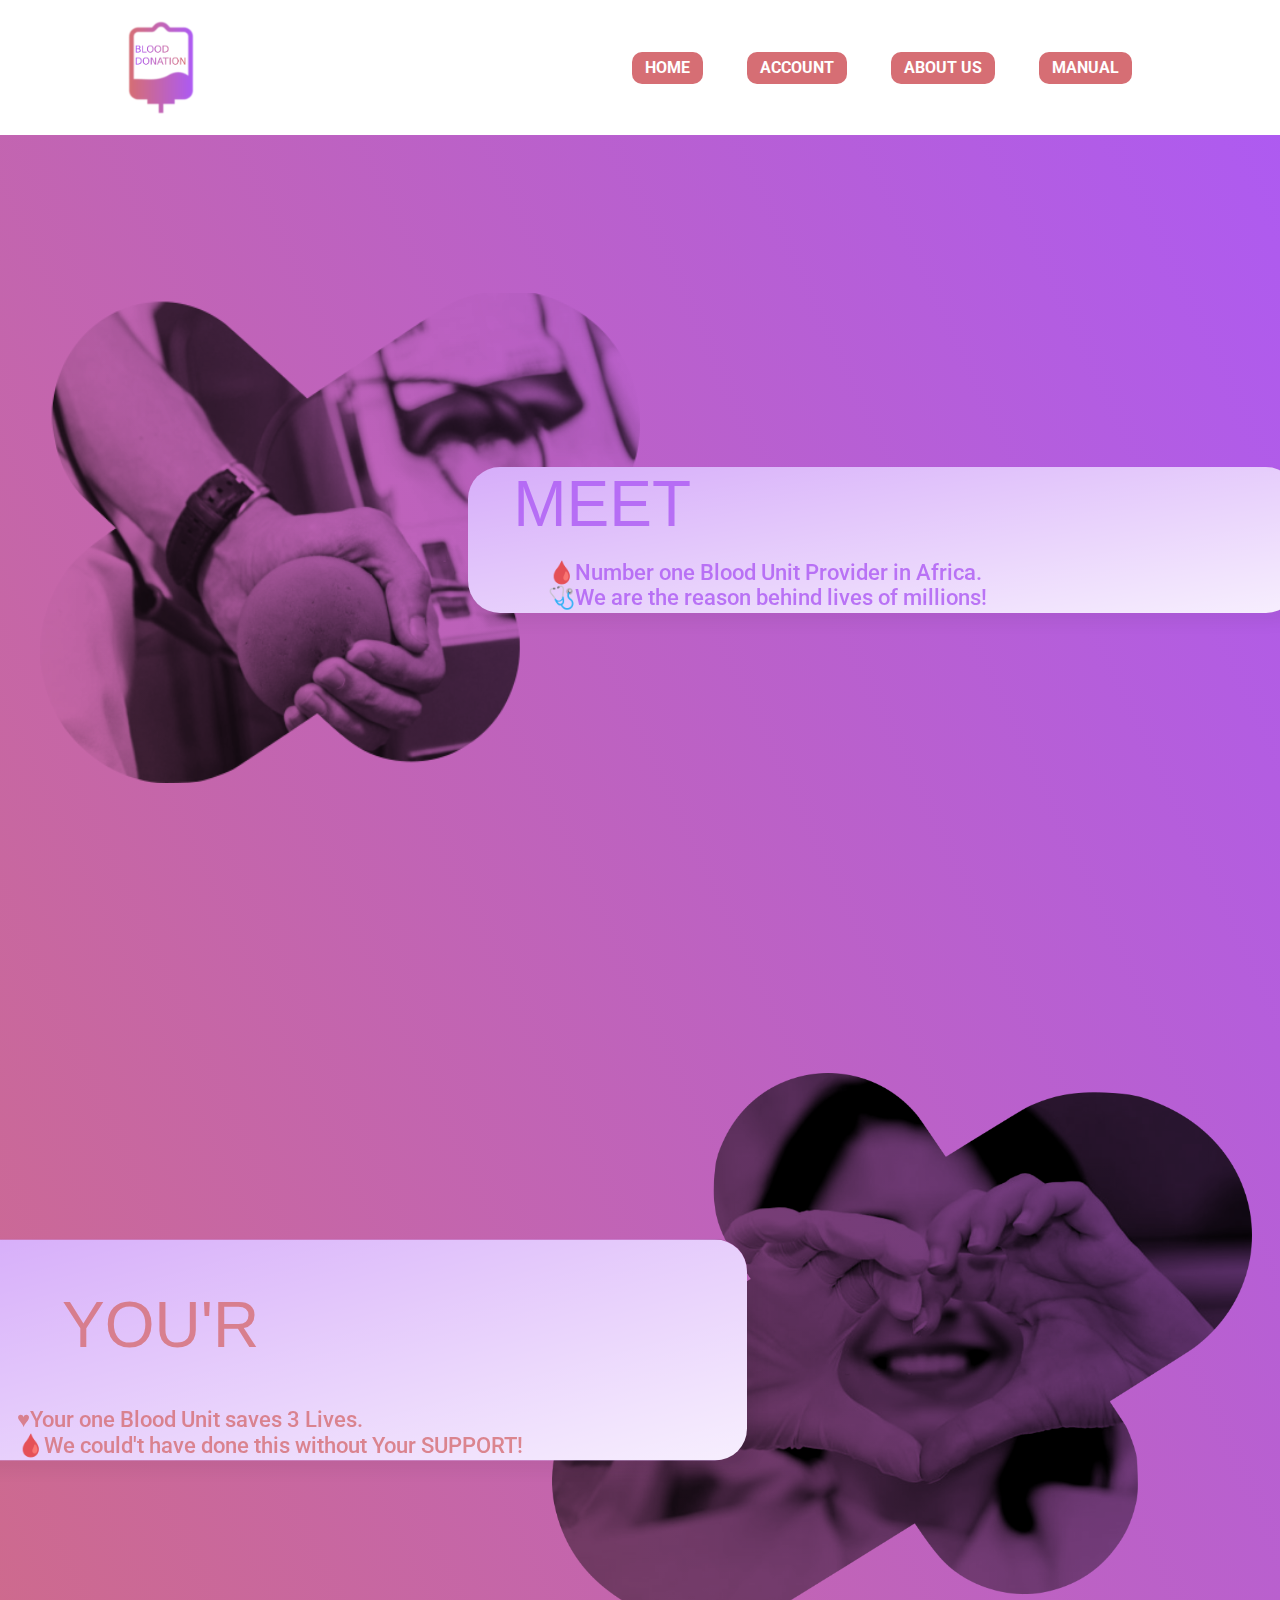
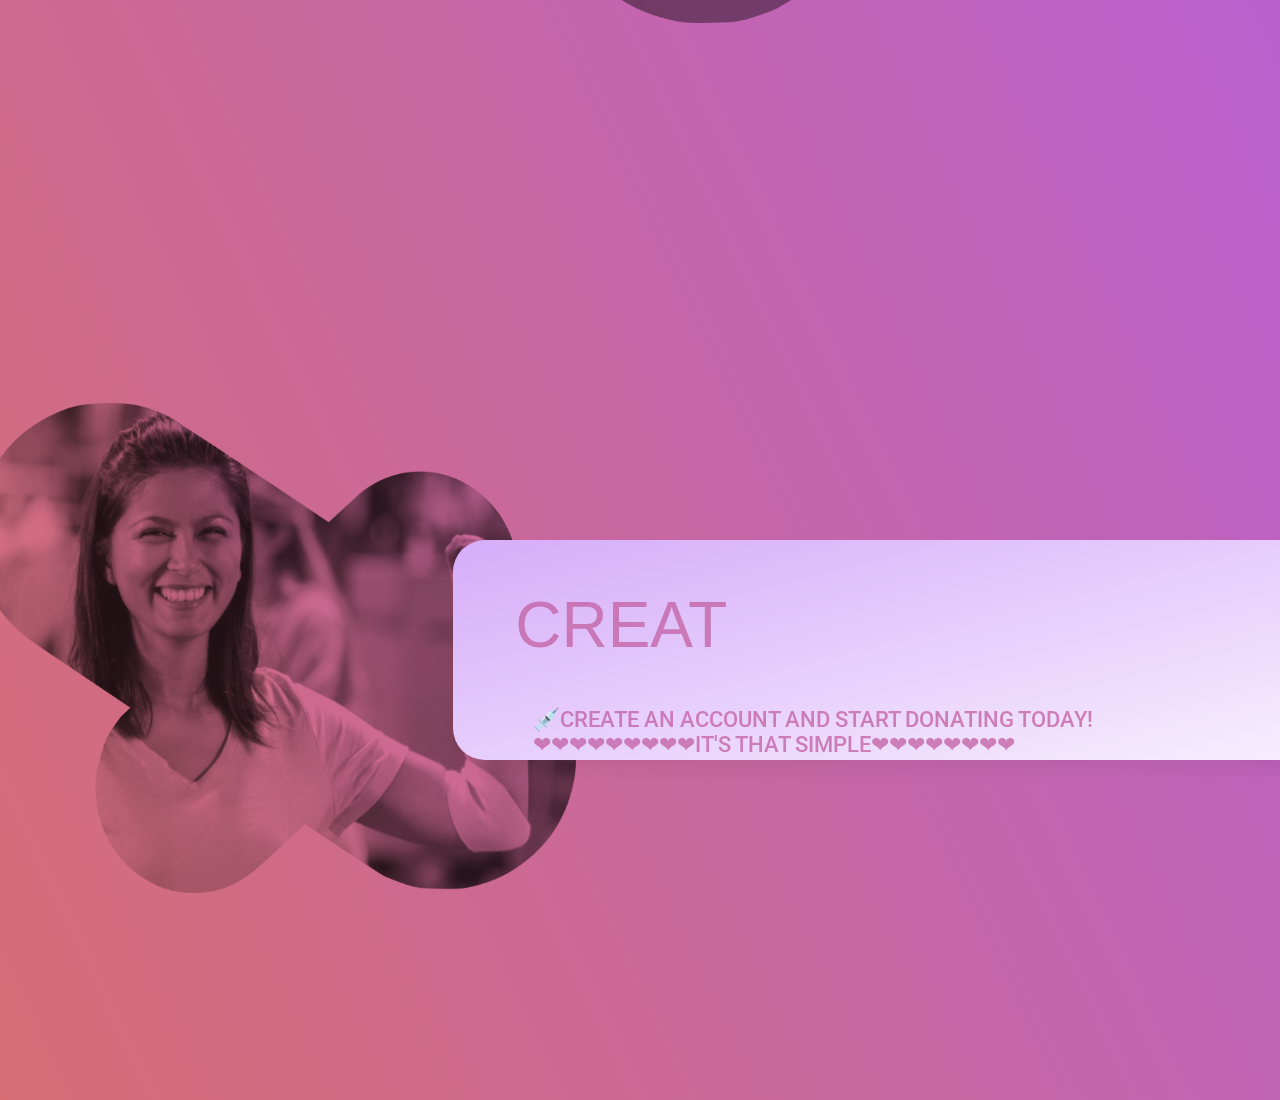
<file: Project/public/html/about.html>
<!--Lealem Kinfe |  ETR/5704/11 | Main Landing Page-->


<!DOCTYPE html>
<html lang="en" dir="ltr">
  <head>
    <meta charset="utf-8">
    <title>Donate | Easier than ever</title>
    <link rel="stylesheet" href="../assets/css/about.css">

  </head>
  <body>
    <header class="header">
      <img id="meklog" class="logo" src="../assets/images/LOGO.png" alt="logo" width="65.7px" height="93.4px" >
      <nav class="nav_links">
        <ul>
          
          <li class="nav-item">
            <a href="index.html" class="nav-link"><h3> HOME</h3></a>
          </li>
          <li class="nav-item">
            <a href="account.html" class="nav-link"><h3>ACCOUNT</h3> </a>
          </li>
         
         
          <li class="nav-item">
              <a href="about.html" class="nav-link"><h3>ABOUT US</h3> </a>
            </li>
            <li class="nav-item">
                <a href="manual.html" class="nav-link"><h3>MANUAL</h3> </a>
              </li>
        </ul>
      </nav>
  
    </header>

    <div class="body">
      <div class="right">
        

        <div class="wrapper">
         <H1 class="typing2">MEET BLOOD DONATION</H1>
         <p>🩸Number one Blood Unit Provider in Africa.
           <br>
           🩺We are the reason behind lives of millions!
         </p>
          
          </ul>
        </div>
        
      </div>

        <div class="left">
            <img id="img" class="myimg" src="../assets/images/aman.png" alt="image" width="600px" height="490px">
          
        </div>


        <div class="left1">
        

          <div class="wrapper">
           <H1 class="typing1">YOU ARE THE REASON</H1>
           <p>♥Your one Blood Unit saves 3 Lives.
             <br>
             🩸We could't have done this without Your SUPPORT!
           </p>
           
            </ul>
          </div>
          
        </div>

        <div class="right1">
          <img id="img" class="myimg" src="../assets/images/thelove.png" alt="image" width="700px" height="550px">
        
      </div>
     
      <div class="right2">
        

        <div class="wrapper">
         <H1 class="typing">YOU GOT THIS</H1>
         <p>💉CREATE AN ACCOUNT AND START DONATING TODAY!
           <br>
           ❤❤❤❤❤❤❤❤❤IT'S THAT SIMPLE❤❤❤❤❤❤❤❤
         </p>
         
          </ul>
        </div>
        
      </div>

        <div class="left2">
            <img id="img" class="myimg" src="../assets/images/thatsthesprt.png" alt="image" width="600px" height="490px">
          
        </div>




    </div>
     

<script src="../assets/js/dynamic.js">  </script>

  </body>


</html>
</file>
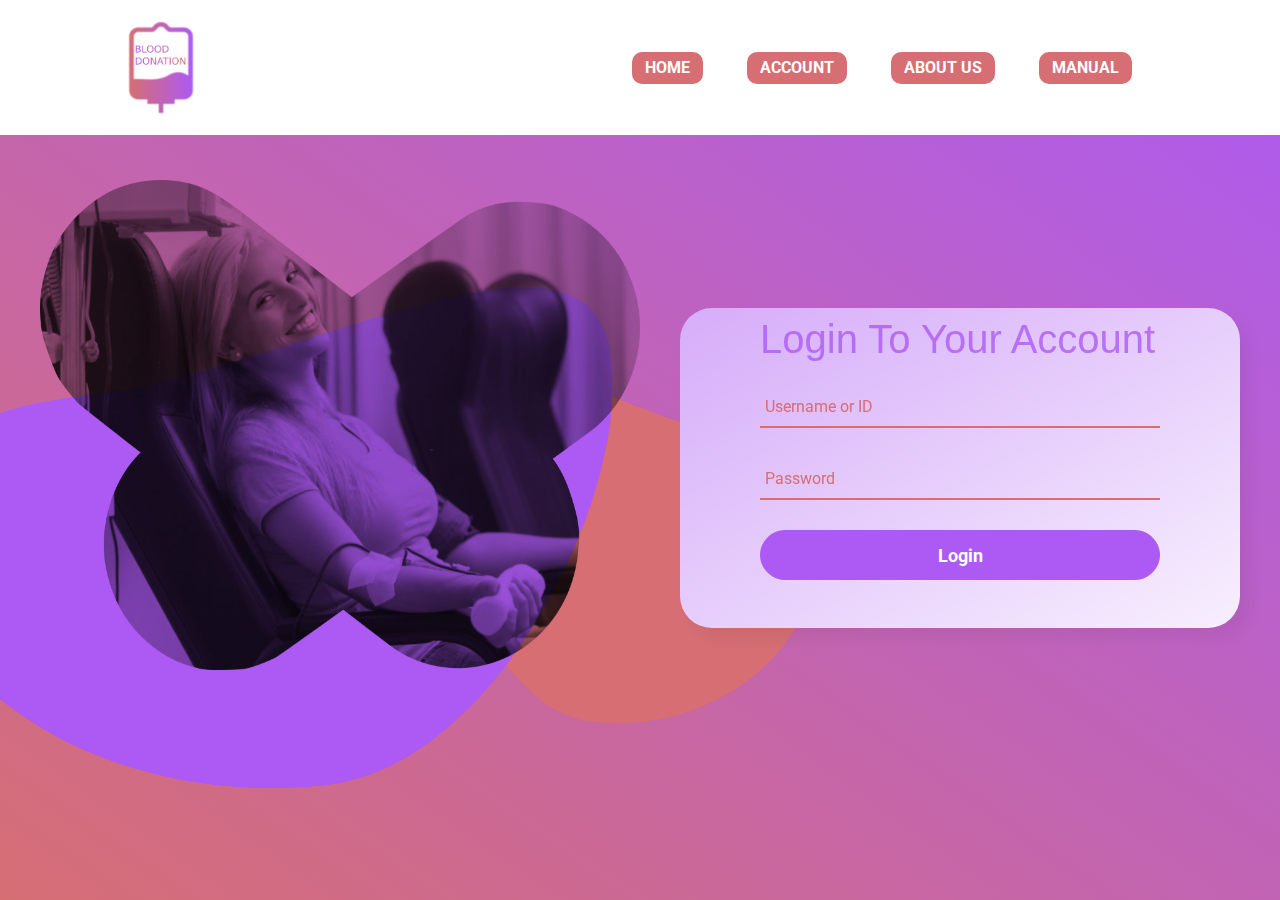
<file: Project/public/html/account.html>
<!--Lealem Kinfe |  ETR/5704/11 | Main Landing Page-->


<!DOCTYPE html>
<html lang="en" dir="ltr">
  <head>
    <meta charset="utf-8">
    <title>Donate | Easier than ever</title>
    <link rel="stylesheet" href="../assets/css/account.css">

  </head>
  <body>
    <header class="header">
      <img id="meklog" class="logo" src="../assets/images/LOGO.png" alt="logo" width="65.7px" height="93.4px" >
      <nav class="nav_links">
        <ul>
          
          <li class="nav-item">
            <a href="index.html" class="nav-link"><h3> HOME</h3></a>
          </li>
          <li class="nav-item">
            <a href="account.html" class="nav-link"><h3>ACCOUNT</h3> </a>
          </li>
         
         
          <li class="nav-item">
              <a href="about.html" class="nav-link"><h3>ABOUT US</h3> </a>
            </li>
            <li class="nav-item">
                <a href="manual.html" class="nav-link"><h3>MANUAL</h3> </a>
              </li>
        </ul>
      </nav>
  
    </header>

    <div class="body">
      <div class="right">
        <h1>Login To Your Account</h1>
        <form method="post">
          <div class="txt_field">
            <input type="text" required>
            <span></span>
            <label>Username or ID</label>
          </div>
          <div id="input" class="txt_field">
            <input type="password" required>
            <span></span>
            <label>Password</label>
          </div>
          
          <input type="submit" value="Login">
          
        </form>
      </div>

        <div class="left">
            <img id="img" class="myimg" src="../assets/images/awoman.png" alt="image" width="600px" height="490px">

          
        </div>
     
     </div>
     <div class="myback">
      <img  src="../assets/images/back.png" alt="image" width="700px" height="500px">
     </div>
     <div class="myback2">
      <img  src="../assets/images/back2.png" alt="image" width="400px" height="370px">
     </div>
   

  </body>


</html>
</file>
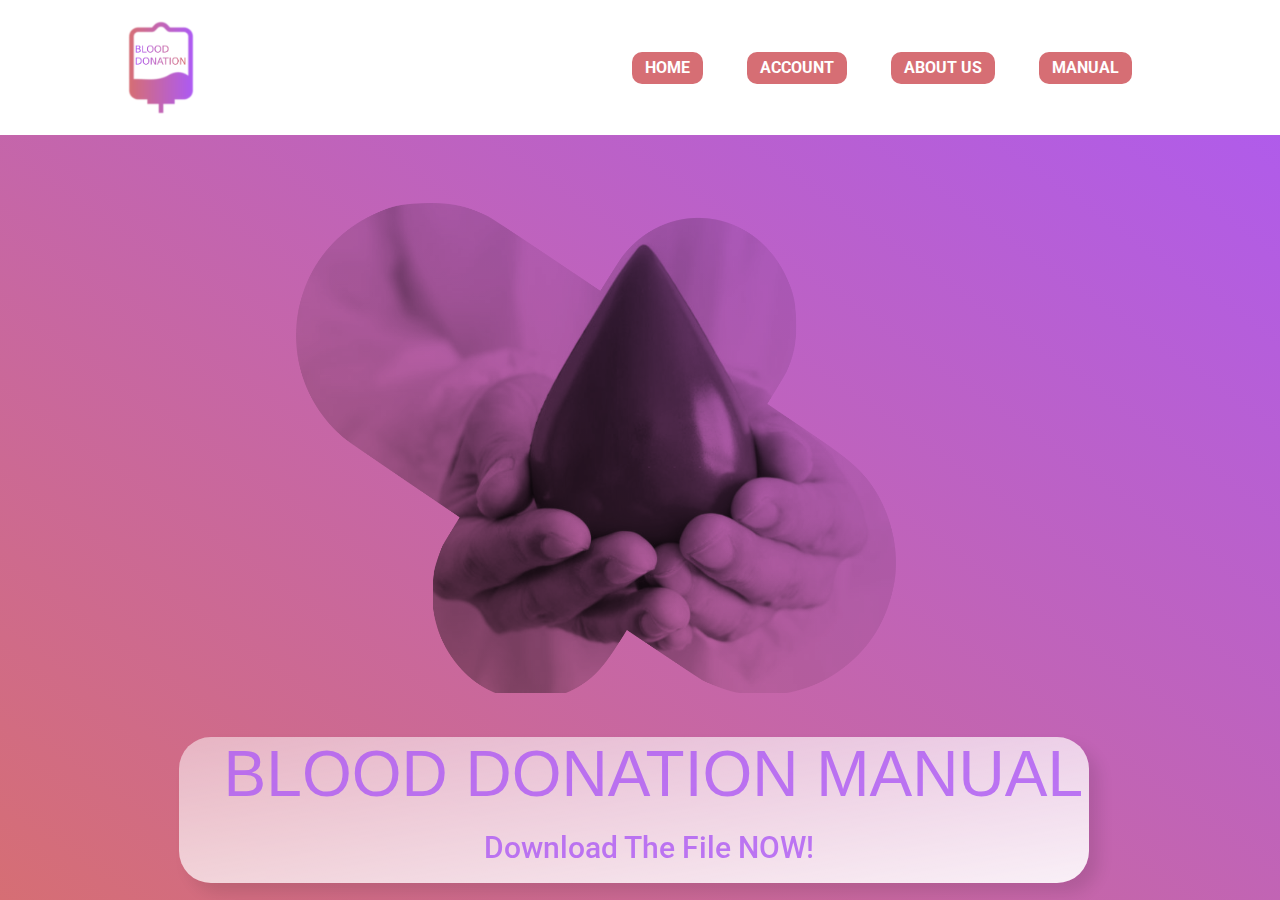
<file: Project/public/html/manual.html>
<!--Lealem Kinfe |  ETR/5704/11 | Main Landing Page-->


<!DOCTYPE html>
<html lang="en" dir="ltr">
  <head>
    <meta charset="utf-8">
    <title>Donate | Easier than ever</title>
    <link rel="stylesheet" href="../assets/css/manual.css">

  </head>
  <body>
    <header class="header">
      <img id="meklog" class="logo" src="../assets/images/LOGO.png" alt="logo" width="65.7px" height="93.4px" >
      <nav class="nav_links">
        <ul>
          
          <li class="nav-item">
            <a href="index.html" class="nav-link"><h3> HOME</h3></a>
          </li>
          <li class="nav-item">
            <a href="account.html" class="nav-link"><h3>ACCOUNT</h3> </a>
          </li>
         
         
          <li class="nav-item">
              <a href="about.html" class="nav-link"><h3>ABOUT US</h3> </a>
            </li>
            <li class="nav-item">
                <a href="manual.html" class="nav-link"><h3>MANUAL</h3> </a>
              </li>
        </ul>
      </nav>
  
    </header>

    <div class="left2">
        <img id="img" class="myimg" src="../assets/images/downloadnow.png" alt="image" width="600px" height="490px">
      
    </div>
<div class="right">

     
    <h1>BLOOD DONATION MANUAL</h1>
    
        <a href="../assets/files/BDSelection_WHOGuide.pdf"><p> Download The File NOW!</p></a></p>
</div>
  
   

  </body>


</html>
</file>
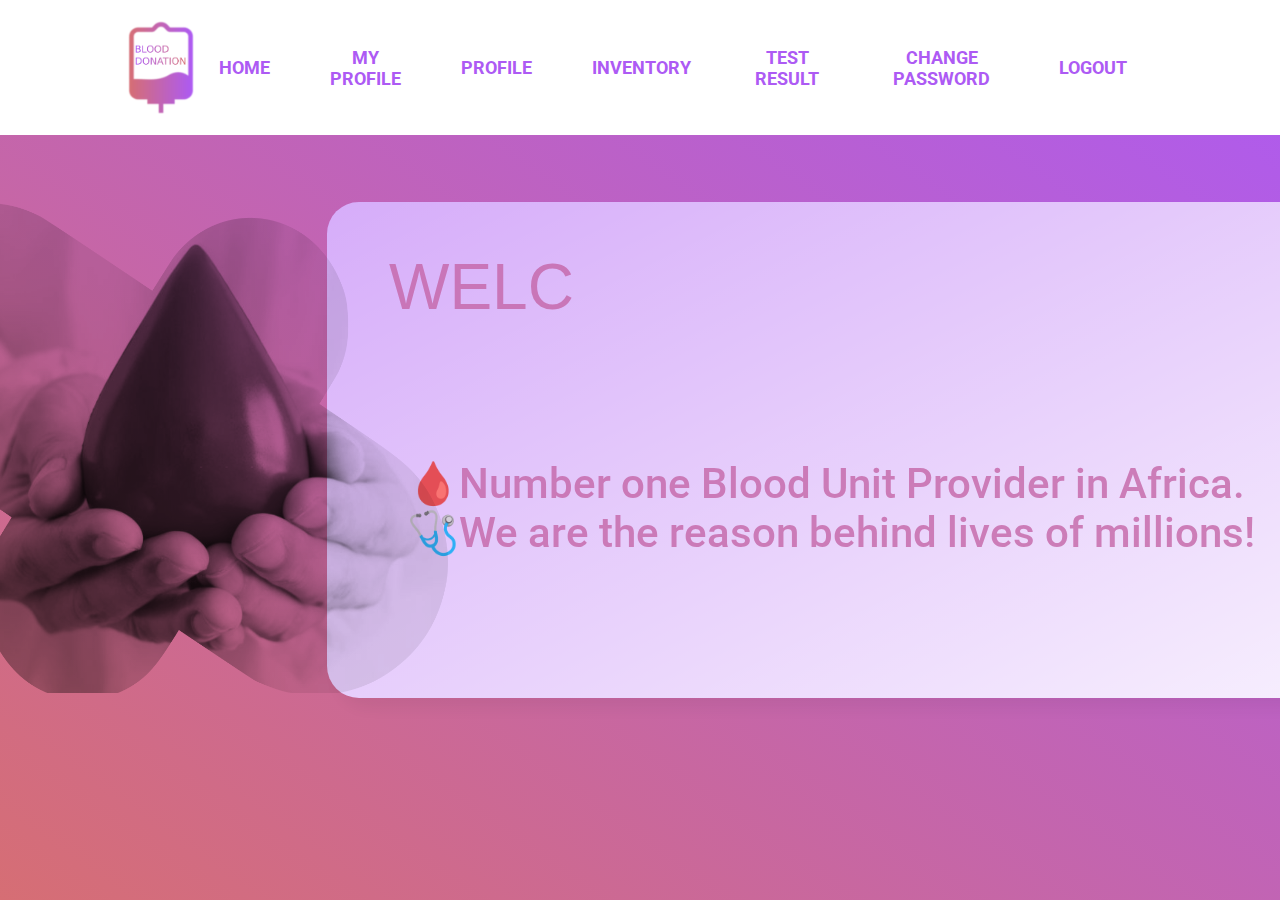
<file: Project/public/html/admin/admin.html>
<!--Lealem Kinfe |  ETR/5704/11 | Main Landing Page-->


<!DOCTYPE html>
<html lang="en" dir="ltr">
  <head>
    <meta charset="utf-8">
    <title>Donate | Easier than ever</title>
    <link rel="stylesheet" href="../../assets/css/nav/nav.css">
    <link rel="stylesheet" href="../../assets/css/admin/admin.css">

  </head>
  <body>
    <header class="header">
      <img id="meklog" class="logo" src="../../assets/images/LOGO.png" alt="logo" width="65.7px" height="93.4px" >
      <nav class="nav_links">
        
          
        <div class="dropdown">
            <button><a href="#" class="home"><h4>HOME<h4></a></button>

              <button><a href="#" class="myprofile"><h4>MY PROFILE<h4></a></button>
            <div class="profile">
              <button><h4>PROFILE<h4></button>
              <ul class="hide">
                <li><a href="#"><h4>CREATE D. PROFILE</h4></a></li>
                <li><a href="#"><h4>ACCESS D. PROFILE</h4></a></li>
                
              </ul>
            </div>
            <div class="inventory">
              <button><h4>INVENTORY<h4></button>
              <ul class="hide">
                <li><a href="#"><h4>ACCESS</h4></a></li>
                <li><a href="#"><h4>SUBMIT</h4></a></li>
                  
              </ul>
            </div>


            <button><a href="#" class="testresult"><h4>TEST RESULT<h4></a></button>
                <button><a href="#" class="changep"><h4>CHANGE PASSWORD<h4></a></button>

           <button><a href="#" class="logout"><h4>LOGOUT<h4></a></button>


          </div>
        
      </nav>
  
    </header>



    <div class="body">
 


       
     
      <div class="right">
        

        <div class="wrapper">
         <H1 class="typing">MEET BLOOD DONATION</H1>
         <p>🩸Number one Blood Unit Provider in Africa.
           <br>
           🩺We are the reason behind lives of millions!
         </p>
          
          </ul>
        </div>
        
      </div>

        <div class="left">
            <img id="img" class="myimg" src="../../assets/images/downloadnow.png" alt="image" width="600px" height="490px">
          
        </div>




    </div>
     

<script >


const texts = ["WELCOME BACK, GOOD DAY","ሰላም፤ እንኳን ወደ ደም ልገሳ መጡ", "ዛሬ ቀኑ ደስ ይላል","HARDWORK PAYS YOU BACK"];
 let count = 0; 
 let index = 0;
  let currentText = "";
   let letter = ""; 

(function type() { 
    if (count === texts.length) { count = 0;
 } 
 currentText = texts[count];
  letter = currentText.slice(0, ++index); 

document.querySelector(".typing").textContent = letter; 
if (letter.length === currentText.length) 
{ count++;
     index = 0; 
} 
setTimeout(type, 200);
})(); 
</script>







  </body>


</html>
</file>
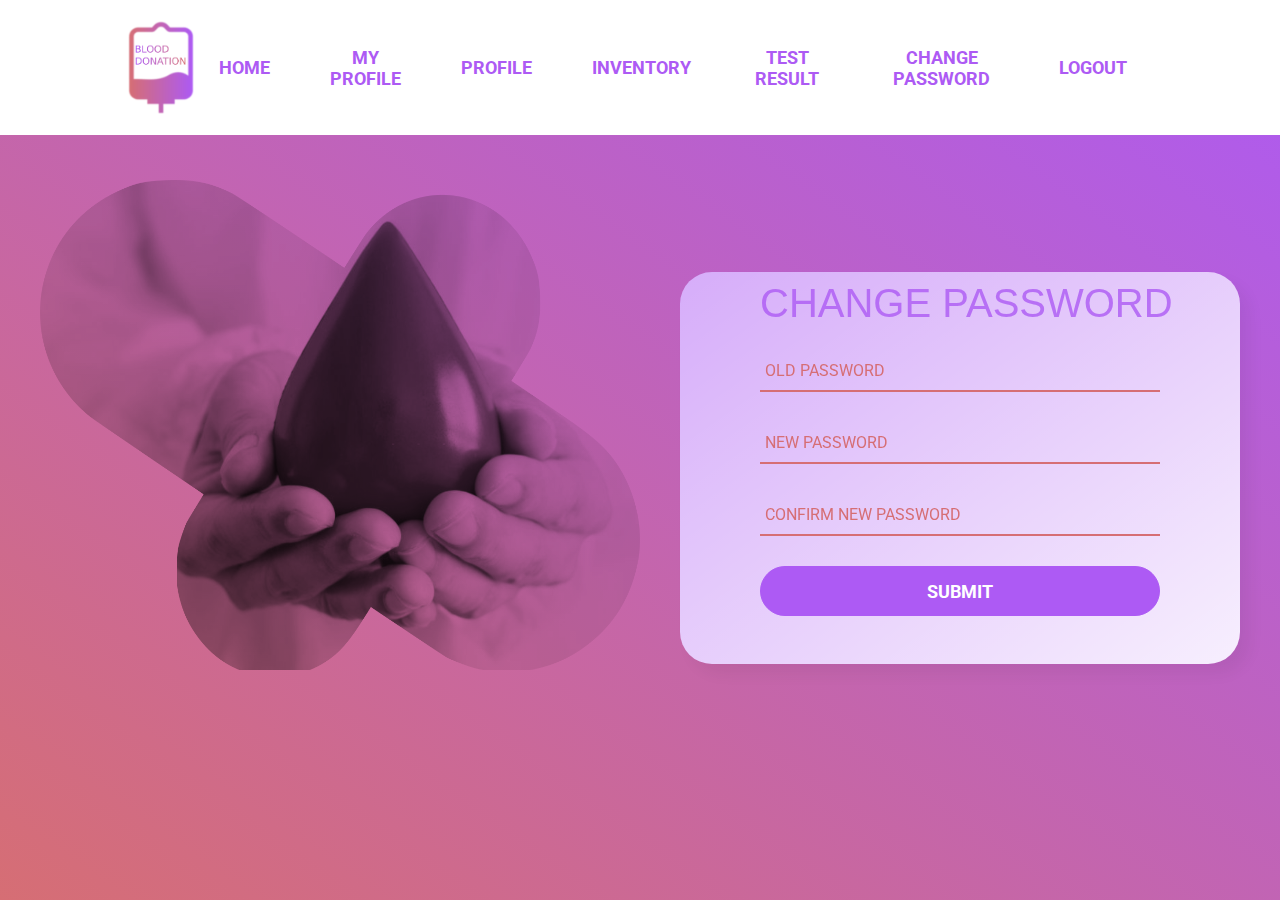
<file: Project/public/html/admin/changepass.html>
<!--Lealem Kinfe |  ETR/5704/11 | Main Landing Page-->


<!DOCTYPE html>
<html lang="en" dir="ltr">
  <head>
    <meta charset="utf-8">
    <title>Donate | Easier than ever</title>
    <link rel="stylesheet" href="../../assets/css/nav/nav.css">
    <link rel="stylesheet" href="../../assets/css/admin/changep.css">

  </head>
  <body>
    <header class="header">
      <img id="meklog" class="logo" src="../../assets/images/LOGO.png" alt="logo" width="65.7px" height="93.4px" >
      <nav class="nav_links">
        
          
        <div class="dropdown">
            <button><a href="#" class="home"><h4>HOME<h4></a></button>

              <button><a href="#" class="myprofile"><h4>MY PROFILE<h4></a></button>
            <div class="profile">
              <button><h4>PROFILE<h4></button>
              <ul class="hide">
                <li><a href="#"><h4>CREATE D. PROFILE</h4></a></li>
                <li><a href="#"><h4>ACCESS D. PROFILE</h4></a></li>
                
              </ul>
            </div>
            <div class="inventory">
              <button><h4>INVENTORY<h4></button>
              <ul class="hide">
                <li><a href="#"><h4>ACCESS</h4></a></li>
                <li><a href="#"><h4>SUBMIT</h4></a></li>
                  
              </ul>
            </div>


            <button><a href="#" class="testresult"><h4>TEST RESULT<h4></a></button>
                <button><a href="#" class="changep"><h4>CHANGE PASSWORD<h4></a></button>

           <button><a href="#" class="logout"><h4>LOGOUT<h4></a></button>


          </div>
        
      </nav>
  
    </header>







    <div class="body">
      <div class="right">
        <h1>CHANGE PASSWORD</h1>
        <form method="post">
          <div class="txt_field">
            <input type="text" required>
            <span></span>
            <label>OLD PASSWORD</label>
          </div>

          <div class="txt_field">
            <input type="text" required>
            <span></span>
            <label>NEW PASSWORD</label>
          </div>
          <div id="input" class="txt_field">
            <input type="password" required>
            <span></span>
            <label>CONFIRM NEW PASSWORD</label>
          </div>
          
          <input type="submit" value="SUBMIT">
          
        </form>
      </div>






      <div class="left">
        <img id="img" class="myimg" src="../../assets/images/downloadnow.png" alt="image" width="600px" height="490px">

      
    </div>





  </body>


</html>
</file>
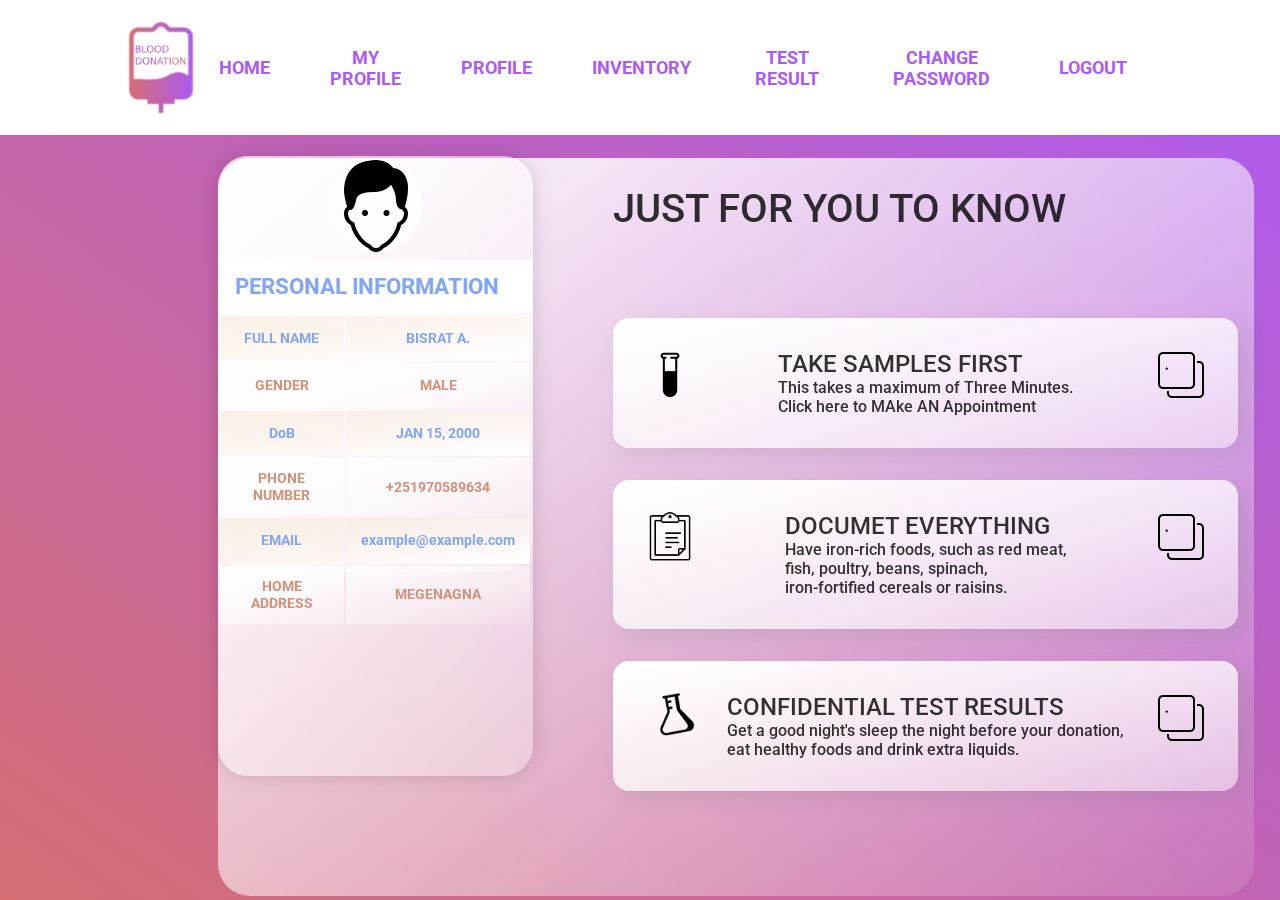
<file: Project/public/html/admin/myProfile.html>
<!--Lealem Kinfe |  ETR/5704/11 | Main Landing Page-->


<!DOCTYPE html>
<html lang="en" dir="ltr">
  <head>
    <meta charset="utf-8">
    <title>Donate | DONOR PROFILE</title>
    <link rel="stylesheet" href="../../assets/css/nav/nav.css">
    <link rel="stylesheet" href="../../assets/css/admin/myprofile.css">
  </head>
  <body>
    <header class="header">
        <img id="meklog" class="logo" src="../../assets/images/LOGO.png" alt="logo" width="65.7px" height="93.4px" >
        <nav class="nav_links">
          
            
          <div class="dropdown">
              <button><a href="#" class="home"><h4>HOME<h4></a></button>

                <button><a href="#" class="myprofile"><h4>MY PROFILE<h4></a></button>
              <div class="profile">
                <button><h4>PROFILE<h4></button>
                <ul class="hide">
                  <li><a href="#"><h4>CREATE D. PROFILE</h4></a></li>
                  <li><a href="#"><h4>ACCESS D. PROFILE</h4></a></li>
                  
                </ul>
              </div>
              <div class="inventory">
                <button><h4>INVENTORY<h4></button>
                <ul class="hide">
                  <li><a href="#"><h4>ACCESS</h4></a></li>
                  <li><a href="#"><h4>SUBMIT</h4></a></li>
                    
                </ul>
              </div>
  
  
              <button><a href="#" class="testresult"><h4>TEST RESULT<h4></a></button>
                  <button><a href="#" class="changep"><h4>CHANGE PASSWORD<h4></a></button>
  
             <button><a href="#" class="logout"><h4>LOGOUT<h4></a></button>
  
  
            </div>
          
        </nav>
    
      </header>
  




    <main>

        <section class="glass">
          <div class="dashboard1">
            <div class="user">
              <img class="profilepic" src="../../assets/images/icons8-user-male.gif" width="100px" height="100px" alt="" />
              
                 <table class="dashboard">
        <thead>
          <tr>
            <th>PERSONAL INFORMATION</th>
           
          </tr>
        </thead>
        <tbody>


          <tr class="passive">
            <td>FULL NAME</td>
            <td> BISRAT A.</td>
            
            
          </tr>
          <tr class="active-row">
            
            <td>GENDER</td>
            <td>MALE</td>
            
          </tr>

          <tr class="passive">
            <td> DoB</td>
            <td>JAN 15, 2000</td>
            
            
          </tr>
          <tr class="active-row">
            
            <td> PHONE NUMBER</td>
            <td>+251970589634</td>
            
          </tr>


          <tr class="passive">
            <td> EMAIL</td>
            <td>example@example.com</td>
            
            
          </tr>
          <tr class="active-row">
            
            <td> HOME ADDRESS</td>
            <td>MEGENAGNA</td>
            
          </tr>

          
  
          
          
  
          
        </tbody>
      </table>
              
            </div>
            <div class="links">
             
             
              
            </div>
            
          </div>
          <div class="games">
            <div class="status">
              <h1>JUST FOR YOU TO KNOW</h1>
             </div>
            <div class="cards">
              <div class="card">
                <img src="../../assets/images/bloodsample.gif" width="50px" height="50px" alt="" />
                <div class="card-info">
                  <h2>TAKE SAMPLES FIRST</h2>
                  <p>This takes a maximum of Three Minutes. <br> Click here to MAke AN Appointment</p>
                  <div class="progress"></div>
                </div>
                <img src="../../assets/images/icons8-check-all (2).gif" width="50px" height="50px"  alt="" />
              </div>
              <div class="card">
                <img src="../../assets/images/formss.gif" width="50px" height="50px" alt="" />

                <div class="card-info">
                  <h2>DOCUMET EVERYTHING</h2>
                  <p>Have iron-rich foods, such as red meat, <br> fish, poultry, beans, spinach, <br> iron-fortified cereals or raisins.</p>
                  <div class="progress"></div>
                </div>
                <img src="../../assets/images/icons8-check-all (2).gif" width="50px" height="50px"  alt="" />
              </div>
              <div class="card">
                <img src="../../assets/images/testtube.gif" width="50px" height="50px"  alt="" />
                <div class="card-info">
                  <h2>CONFIDENTIAL TEST RESULTS</h2>
                  <p>Get a good night's sleep the night before your donation, <br> eat healthy foods and drink extra liquids.</p>
                  <div class="progress"></div>
                </div>
                <img src="../../assets/images/icons8-check-all (2).gif" width="50px" height="50px"  alt="" />
              </div>
            </div>
          </div>
        </section>

        <section>

            
 
  
        </section>
       
      </main>








  </body>


</html>
</file>
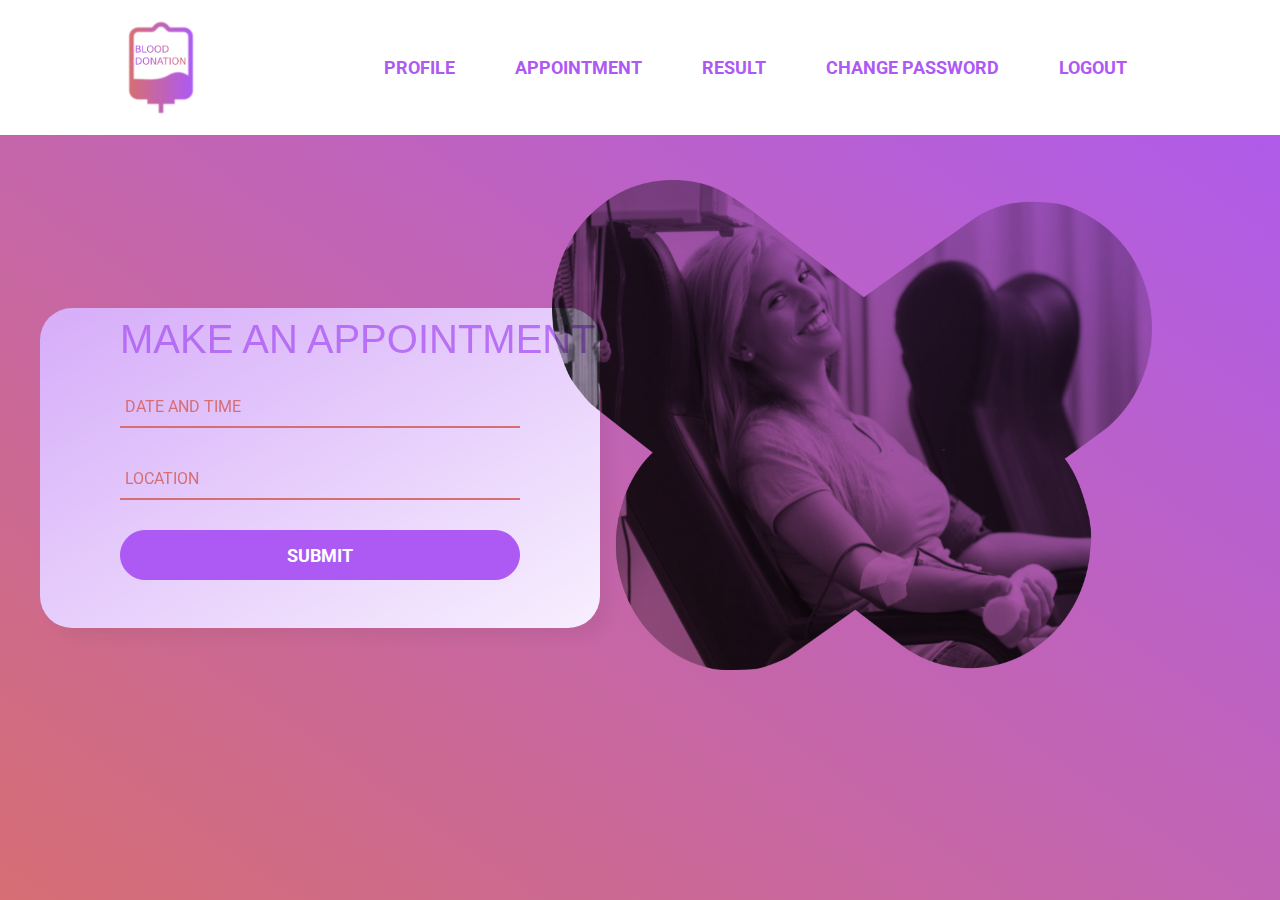
<file: Project/public/html/donor/appointment.html>
<!--Lealem Kinfe |  ETR/5704/11 | Main Landing Page-->


<!DOCTYPE html>
<html lang="en" dir="ltr">
  <head>
    <meta charset="utf-8">
    <title>Donate | Easier than ever</title>
    <link rel="stylesheet" href="../../assets/css/nav/nav.css">
    <link rel="stylesheet" href="../../assets/css/donor/appointment.css">

  </head>
  <body>
    <header class="header">
      <img id="meklog" class="logo" src="../../assets/images/LOGO.png" alt="logo" width="65.7px" height="93.4px" >
      <nav class="nav_links">
        
          
        <div class="dropdown">
            <button><a href="#" class="dprofile"><h4>PROFILE<h4></a></button>
             <button><a href="#" class="appointment"><h4>APPOINTMENT<h4></a></button>

            <button><a href="#" class="result"><h4>RESULT<h4></a></button>
           <button><a href="#" class="changep"><h4>CHANGE PASSWORD<h4></a></button>

           <button><a href="#" class="logout"><h4>LOGOUT<h4></a></button>


          </div>
        
      </nav>
  
    </header>


   

    <div class="body">
      <div class="right">
        <h1>MAKE AN APPOINTMENT</h1>
        <form method="post">
          <div class="txt_field">
            <input type="text" required>
            <span></span>
            <label>DATE AND TIME</label>
          </div>

          <div class="txt_field">
            <input type="text" required>
            <span></span>
            <label>LOCATION</label>
          </div>
         
          
          <input type="submit" value="SUBMIT">
          
        </form>
      </div>

      <div class="left">
        <img id="img" class="myimg" src="../../assets/images/awoman.png" alt="image" width="600px" height="490px">

      
    </div>




  </body>


</html>
</file>
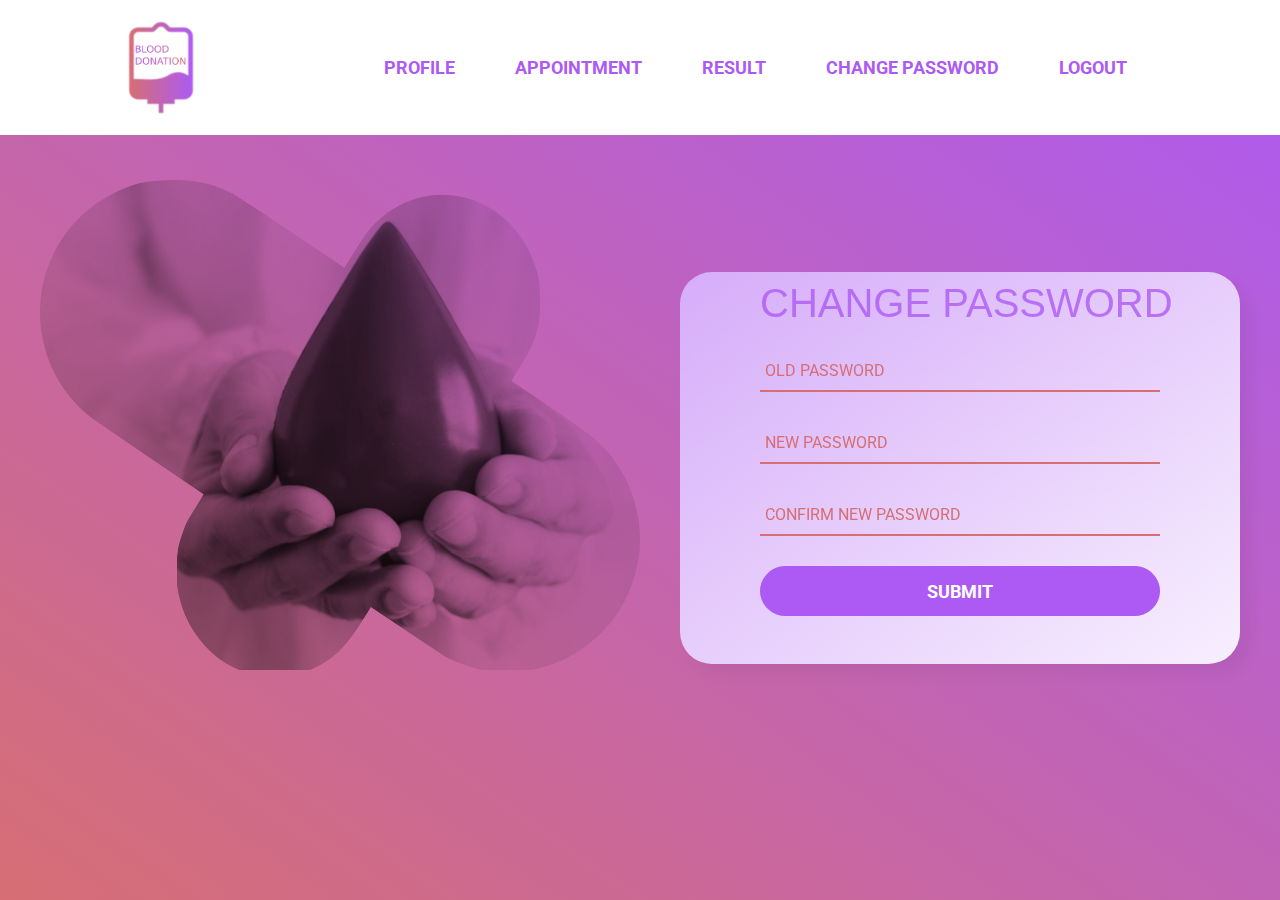
<file: Project/public/html/donor/changep.html>
<!--Lealem Kinfe |  ETR/5704/11 | Main Landing Page-->


<!DOCTYPE html>
<html lang="en" dir="ltr">
  <head>
    <meta charset="utf-8">
    <title>Donate | Easier than ever</title>
    <link rel="stylesheet" href="../../assets/css/nav/nav.css">
    <link rel="stylesheet" href="../../assets/css/donor/changepass.css">

  </head>
  <body>
    <header class="header">
      <img id="meklog" class="logo" src="../../assets/images/LOGO.png" alt="logo" width="65.7px" height="93.4px" >
      <nav class="nav_links">
        
          
        <div class="dropdown">
            <button><a href="#" class="dprofile"><h4>PROFILE<h4></a></button>
             <button><a href="#" class="appointment"><h4>APPOINTMENT<h4></a></button>

            <button><a href="#" class="result"><h4>RESULT<h4></a></button>
           <button><a href="#" class="changep"><h4>CHANGE PASSWORD<h4></a></button>

           <button><a href="#" class="logout"><h4>LOGOUT<h4></a></button>


          </div>
        
      </nav>
  
    </header>




    <div class="body">
      <div class="right">
        <h1>CHANGE PASSWORD</h1>
        <form method="post">
          <div class="txt_field">
            <input type="text" required>
            <span></span>
            <label>OLD PASSWORD</label>
          </div>

          <div class="txt_field">
            <input type="text" required>
            <span></span>
            <label>NEW PASSWORD</label>
          </div>
          <div id="input" class="txt_field">
            <input type="password" required>
            <span></span>
            <label>CONFIRM NEW PASSWORD</label>
          </div>
          
          <input type="submit" value="SUBMIT">
          
        </form>
      </div>






      <div class="left">
        <img id="img" class="myimg" src="../../assets/images/downloadnow.png" alt="image" width="600px" height="490px">

      
    </div>











  </body>


</html>
</file>
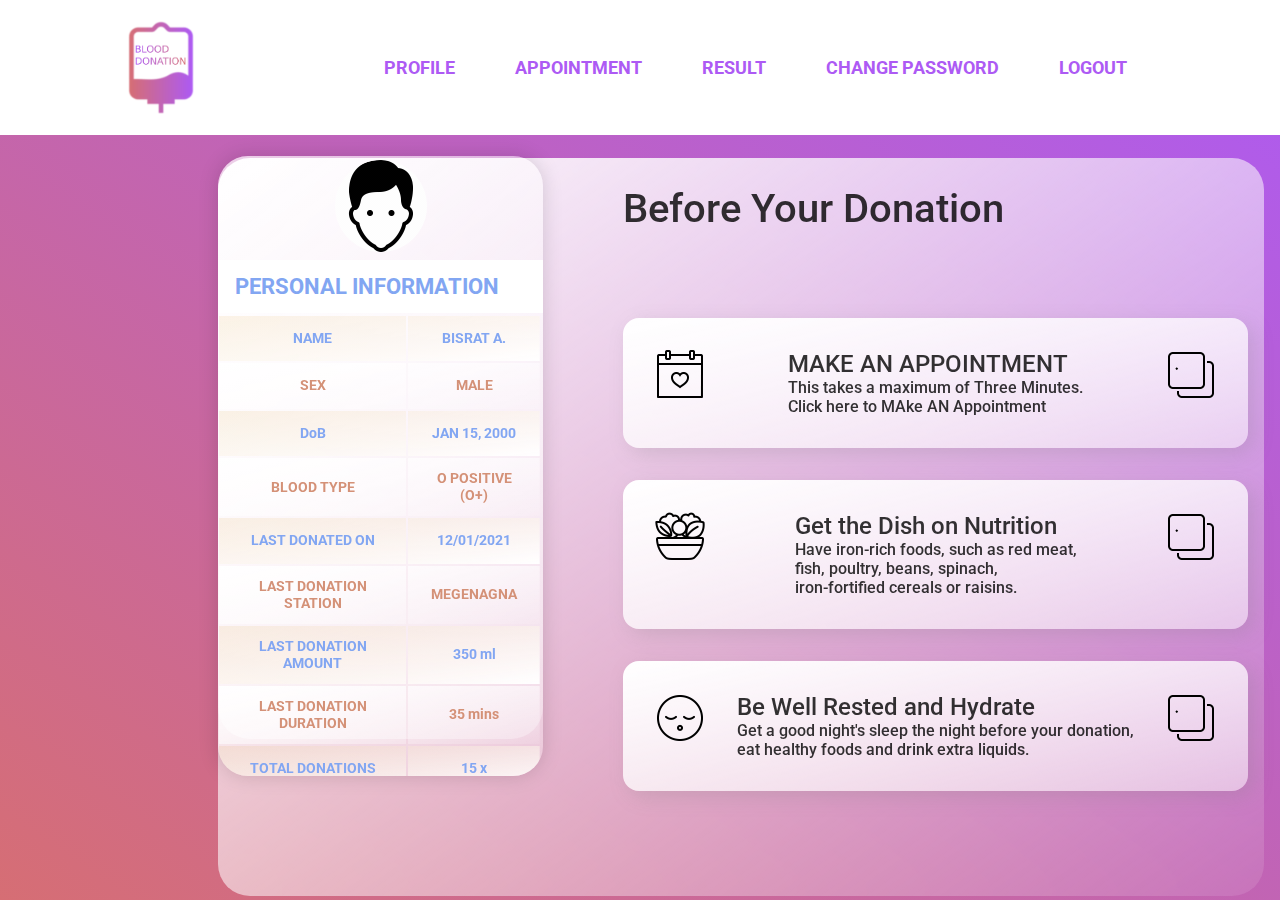
<file: Project/public/html/donor/donor.html>
<!--Lealem Kinfe |  ETR/5704/11 | Main Landing Page-->


<!DOCTYPE html>
<html lang="en" dir="ltr">
  <head>
    <meta charset="utf-8">
    <title>Donate | Easier than ever</title>
    <link rel="stylesheet" href="../../assets/css/nav/nav.css">
    <link rel="stylesheet" href="../../assets/css/donor/donor.css">
  </head>
  <body>
    <header class="header">
      <img id="meklog" class="logo" src="../../assets/images/LOGO.png" alt="logo" width="65.7px" height="93.4px" >
      <nav class="nav_links">
        
          
        <div class="dropdown">
            <button><a href="donor.html" class="dprofile"><h4>PROFILE<h4></a></button>
             <button><a href="#" class="appointment"><h4>APPOINTMENT<h4></a></button>

            <button><a href="#" class="result"><h4>RESULT<h4></a></button>
           <button><a href="#" class="changep"><h4>CHANGE PASSWORD<h4></a></button>

           <button><a href="#" class="logout"><h4>LOGOUT<h4></a></button>


          </div>
        
      </nav>
  
    </header>




    <main>

        <section class="glass">
          <div class="dashboard1">
            <div class="user">
              <img class="profilepic" src="../../assets/images/icons8-user-male.gif" width="100px" height="100px" alt="" />
              
                 <table class="dashboard">
        <thead>
          <tr>
            <th>PERSONAL INFORMATION</th>
           
          </tr>
        </thead>
        <tbody>


          <tr class="passive">
            <td>NAME</td>
            <td> BISRAT A.</td>
            
            
          </tr>
          <tr class="active-row">
            
            <td>SEX</td>
            <td>MALE</td>
            
          </tr>

          <tr class="passive">
            <td> DoB</td>
            <td>JAN 15, 2000</td>
            
            
          </tr>
          <tr class="active-row">
            
            <td> BLOOD TYPE</td>
            <td>O POSITIVE (O+)</td>
            
          </tr>


          <tr class="passive">
            <td> LAST DONATED ON</td>
            <td>12/01/2021</td>
            
            
          </tr>
          <tr class="active-row">
            
            <td> LAST DONATION STATION</td>
            <td>MEGENAGNA</td>
            
          </tr>

          <tr class="passive">
            <td> LAST DONATION AMOUNT</td>
            <td>350 ml</td>
            
            
          </tr>
          <tr class="active-row">
            
            <td> LAST DONATION DURATION</td>
            <td>35 mins</td>
            
          </tr>

          <tr class="passive">
            <td>TOTAL DONATIONS</td>
            <td>15 x</td>
           
          
            
          </tr>
  
          
          
  
          
        </tbody>
      </table>
              
            </div>
            <div class="links">
             
             
              
            </div>
            
          </div>
          <div class="games">
            <div class="status">
              <h1>Before Your Donation</h1>
             </div>
            <div class="cards">
              <div class="card">
                <img src="../../assets/images/calendar.gif" width="50px" height="50px" alt="" />
                <div class="card-info">
                  <h2>MAKE AN APPOINTMENT</h2>
                  <p>This takes a maximum of Three Minutes. <br> Click here to MAke AN Appointment</p>
                  <div class="progress"></div>
                </div>
                <img src="../../assets/images/icons8-check-all (2).gif" width="50px" height="50px"  alt="" />
              </div>
              <div class="card">
                <img src="../../assets/images/salad.gif" width="50px" height="50px" alt="" />

                <div class="card-info">
                  <h2>Get the Dish on Nutrition</h2>
                  <p>Have iron-rich foods, such as red meat, <br> fish, poultry, beans, spinach, <br> iron-fortified cereals or raisins.</p>
                  <div class="progress"></div>
                </div>
                <img src="../../assets/images/icons8-check-all (2).gif" width="50px" height="50px"  alt="" />
              </div>
              <div class="card">
                <img src="../../assets/images/sleeping.gif" width="50px" height="50px"  alt="" />
                <div class="card-info">
                  <h2>Be Well Rested and Hydrate</h2>
                  <p>Get a good night's sleep the night before your donation, <br> eat healthy foods and drink extra liquids.</p>
                  <div class="progress"></div>
                </div>
                <img src="../../assets/images/icons8-check-all (2).gif" width="50px" height="50px"  alt="" />
              </div>
            </div>
          </div>
        </section>

        <section>

            
 
  
        </section>
       
      </main>








  </body>


</html>
</file>
<file: Project/public/assets/css/about.css>
/*Lealem Kinfe |  ETR/5704/11 | Landing Main Page */


@import url('https://fonts.googleapis.com/css2?family=Roboto:wght@300&display=swap');

:root{
    --primary-color:#82a6f2;
    --secondary-color:#d49177;
    --tertiary-color:#7c77f7;
    --quaternary-color:#d66e74;
    --quinary-color:#ad5af4;
    --sixth-color:#ffffff;
    
  }
  

body{
  
    font-family: "Poppins", sans-serif;
    height: 300vh;
    background: linear-gradient(to right top, #d66e74, #ad5af4);
    display: flex;
    align-items:top;
    justify-content: center;
  
 
}


.header{
  box-sizing: border-box;
  margin: 0;
  padding: 0;
  background-color: white;
 
  z-index: 2;
  backdrop-filter: blur(2rem);
  display: flex;
  height: 15vh;
  width: 100%;
}



.header{
  display: flex;
  justify-content: space-between;
  align-items: center;
  padding: 0.5em 10%;
 
}
.logo{
  cursor: pointer;
}
.nav_links {
  list-style: none;
}
.nav_links li{
  display: inline-block;
  justify-content: space-around;
  padding: 0px 13px;
  background-color: var(--quaternary-color);
  
  border-radius: 10px;
  cursor: pointer;
  margin: 20px;
}

.nav_links li:hover{
    padding: 0px 13px;
    background-color: var(--tertiary-color);
    border-radius: 10px;
    cursor: pointer;
    margin: 20px;
 
    

}
.nav_links li a{
 
  
  color: var(--quinary-color);
  
  transition: all 0.3s ease 0s;
  
}
.nav_links li a:hover{

 color: var(--primary-color); 
 transition: all 0.3s ease 0s;
 stroke: white;

}

.nav-item a h3{
  font-size: 16px; 
  stroke: white;
}

button{
 
  background-color: rgba(0, 136, 169, alpha);
  border: none;
  border-radius: 50px;
 
}

button:hover{
  background-color: var(--secondary-color);
}



.container{
  position: relative;
  width: 100%;
  max-width: 1100px;
  
  margin: 0 auto;
  
}
li{
  list-style: none;
  line-height: 2;
}
a{
  text-decoration: none;
  color: var(--quinary-color);
}



.items li{
  display: inline-block;
  padding: 0px 2px;
  position: relative;
  bottom: -3vh;
  color: var(--primary-color);
  background-color: var(--primary-color);
  border-radius: 5px;
}


hr{
  opacity: .3;
}
.footer .end{
  font-family: Roboto;
  text-align: center;
  padding: 20px 0 0 0;
}




*{
  margin: 0;
  padding: 0;
 
  font-family: "Roboto";
}


main {
  font-family: "Poppins", sans-serif;
  position: absolute;
 
 left: 10%;
  top:17.5vh;
 
  display: flex;
  align-items: center;
  justify-content: center;
  border-radius: 30px;
}






















.right{
    position: absolute;
    padding: 3em 5em;
    top: 60%;
    left: 69%;
    transform: translate(-50%, -50%);
    width: 670px;
    
    background: rgb(255, 255, 255);
    
    background: linear-gradient(
    to right bottom,
    rgba(255, 255, 255, 0.5),
    rgba(255, 255, 255, 0.9)
  );
    border-radius: 10px;
    box-shadow: 10px 10px 15px rgba(0,0,0,0.05);
    background-color: var(--quinary-color);

    z-index: 2;
    backdrop-filter: blur(2rem);
    border-radius: 2rem;
    
    
  }
  .right h1 {
    color: var(--quinary-color);
    font-style: bold;
    font-family: 'Segoe UI', Tahoma, Geneva, Verdana, sans-serif;
    
  }

  .right p {
    color: var(--quinary-color);
    font-style: bold;
    font-family: 'roboto';
    position: relative;
    top: 5vh;
    font-size: 22px;
    align-items: center;
  }

  
  .center h1{
    text-align: center;
    padding: 20px 0;
    border-bottom: 1px solid var(--secondary-color);
  }
  .center form{
    padding: 0 40px;
    box-sizing: border-box;
  }
  form .txt_field{
    position: relative;
    border-bottom: 2px solid var(--secondary-color);
    margin: 30px 0;
  }
  .txt_field input{
    width: 100%;
    padding: 0 5px;
    height: 40px;
    font-size: 16px;
    border: none;
    background: none;
    outline: none;
    color: var(--primary-color);
  }
  .txt_field label{
    position: absolute;
    top: 50%;
    left: 5px;
    color: var(--secondary-color);
    transform: translateY(-50%);
    font-size: 16px;
    pointer-events: none;
    transition: .5s;
  }
  .txt_field span::before{
    content: '';
    position: absolute;
    top: 40px;
    left: 0;
    width: 0%;
    height: 2px;
    background: var(--primary-color);
    transition: .5s;
  }
  .txt_field input:focus ~ label,
  .txt_field input:valid ~ label{
    top: -5px;
    color: var(--primary-color);
  }
  .txt_field input:focus ~ span::before,
  .txt_field input:valid ~ span::before{
    width: 100%;
    
  }
  .pass{
    margin: -5px 0 20px 5px;
    color: var(--secondary-color);
    cursor: pointer;
  }
  .pass:hover{
    text-decoration: underline;
  }
  input[type="submit"]{
    width: 100%;
    height: 50px;
    border: 1px solid;
    background: var(--secondary-color);
    border-radius: 25px;
    font-size: 18px;
    color:var(--quaternary-color);
    font-weight: 700;
    cursor: pointer;
    outline: none;
  }
  input[type="submit"]:hover{
    border-color: var(--primary-color);
    transition: .5s;
  }
  
  
  
  .left{
    position: absolute;
    top: 60%;
    right: 50%;
    transform: translate(-50%, -50%);
    width: 400px;
    
    border-radius: 10px;
   
   
  }
  


 
.left1{
  position: absolute;
  padding: 3em 5em;
  top: 150%;
  right:10%;
  transform: translate(-50%, -50%);
  width: 650px;
  
  background: rgb(255, 255, 255);
  
  background: linear-gradient(
  to right bottom,
  rgba(255, 255, 255, 0.5),
  rgba(255, 255, 255, 0.9)
);
  border-radius: 10px;
  box-shadow: 10px 10px 15px rgba(0,0,0,0.05);
  background-color: var(--quinary-color);

  z-index: 2;
  backdrop-filter: blur(2rem);
  border-radius: 2rem;
  
  
}
.left1 h1 {
  color: var(--quaternary-color);
  
  font-style: bold;
  font-family: 'Segoe UI', Tahoma, Geneva, Verdana, sans-serif;
  
}

.left1 p {
  color: var(--quaternary-color);
  font-style: bold;
  font-family: 'roboto';
  position: relative;
  top: 3vh;
  align-items: center;
  top: 5vh;
    font-size: 22px;
}











.right1{
  position: absolute;
  top: 150%;
  right: 10%;
  transform: translate(-50%, -50%);
  width: 400px;
  
  border-radius: 10px;
 
 
}



















.right2{
  position: absolute;
  padding: 3em 5em;
  top: 250%;
  left:69%;
  transform: translate(-50%, -50%);
  width: 700px;
  
  background: rgb(255, 255, 255);
  
  background: linear-gradient(
  to right bottom,
  rgba(255, 255, 255, 0.5),
  rgba(255, 255, 255, 0.9)
);
  border-radius: 10px;
  box-shadow: 10px 10px 15px rgba(0,0,0,0.05);
  background-color: var(--quinary-color);

  z-index: 2;
  backdrop-filter: blur(2rem);
  border-radius: 2rem;
  
  
}
.right2 h1 {
  color: #c566a8;
  font-style: bold;
  font-family: 'Segoe UI', Tahoma, Geneva, Verdana, sans-serif;
  left: -2vh;
  
}

.right2 p {
  color: #c566a8;
  font-style: bold;
  font-family: 'roboto';
  position: relative;
  top: 5vh;
  font-size: 22px;
  align-items: center;
}





.left2{
  position: absolute;
  top: 250%;
  right: 55%;
  transform: translate(-50%, -50%);
  width: 400px;
  
  border-radius: 10px;
 
 
}






























h1 {
  color: rgb(0, 0, 0);
  font-weight: 500;
  font-size: 4rem;
  opacity: 0.8;
  position: absolute;
  top: 0vh;
  left: 5vh;
 
}
h2,
p {
  color: rgb(0, 0, 0);
  font-weight: 500;
  opacity: 0.8;
  
}

h3 {
  color: white;
  
}



.glass {
  
  background: rgb(255, 255, 255);
  height: 80vh;
  width: 120%;
  background: linear-gradient(
    to right bottom,
    rgba(255, 255, 255, 1),
    rgba(255, 255, 255, 0.1)
  );
  border-radius: 2rem;
  z-index: 2;
  backdrop-filter: blur(2rem);
  display: flex;
  position: relative;
  left: 10vh;
 
 
}


.dashboard {
  flex: 1;
  display: flex;
  flex-direction: column;
  align-items: center;
  
  text-align: center;
  background: linear-gradient(
    to right bottom,
    rgba(255, 255, 255, 0.7),
    rgba(255, 255, 255, 0.3)
  );
  border-radius: 2rem;
}
.link {
  display: flex;
  flex-direction: column;
  margin: 2rem 0rem;
  padding: 1rem 5rem;
  align-items: center;
}
.link h2 {
  padding: 0rem 2rem;
}




















.typing { position: relative;
   margin-left: lOpx; } 
.typing::after { content: "";
   position: absolute; 
   width: 1px;
    height: 5%; 
    border-right: 
    2px solid ■white; 
  } 




  .typing1 { position: relative;
    margin-left: lOpx; } 
 .typing1::after { content: "";
    position: absolute; 
    width: 1px;
     height: 5%; 
     border-right: 
     2px solid ■white; 
   }
</file>
<file: Project/public/assets/css/account.css>
/*Lealem Kinfe |  ETR/5704/11 | Landing Main Page */


@import url('https://fonts.googleapis.com/css2?family=Roboto:wght@300&display=swap');

:root{
    --primary-color:#82a6f2;
    --secondary-color:#d49177;
    --tertiary-color:#7c77f7;
    --quaternary-color:#d66e74;
    --quinary-color:#ad5af4;
    --sixth-color:#ffffff;
    
  }
  

body{
  
    font-family: "Poppins", sans-serif;
    height: 100vh;
    background: linear-gradient(to right top, #d66e74, #ad5af4);
    display: flex;
    align-items:top;
    justify-content: center;
  
 
}


.header{
  box-sizing: border-box;
  margin: 0;
  padding: 0;
  background-color: white;
 
  z-index: 2;
  backdrop-filter: blur(2rem);
  display: flex;
  height: 15vh;
  min-width: 100vw;
}



.header{
  display: flex;
  justify-content: space-between;
  align-items: center;
  padding: 0.5em 10%;
 
}
.logo{
  cursor: pointer;
}
.nav_links {
  list-style: none;
}
.nav_links li{
  display: inline-block;
  justify-content: space-around;
  padding: 0px 13px;
  background-color: var(--quaternary-color);
  
  border-radius: 10px;
  cursor: pointer;
  margin: 20px;
}

.nav_links li:hover{
    padding: 0px 13px;
    background-color: var(--tertiary-color);
    border-radius: 10px;
    cursor: pointer;
    margin: 20px;
 
    

}
.nav_links li a{
 
  
  color: var(--quinary-color);
  
  transition: all 0.3s ease 0s;
  
}
.nav_links li a:hover{

 color: var(--primary-color); 
 transition: all 0.3s ease 0s;
 stroke: white;

}

.nav-item a h3{
  font-size: 16px; 
  stroke: white;
}

button{
 
  background-color: rgba(0, 136, 169, alpha);
  border: none;
  border-radius: 50px;
 
}

button:hover{
  background-color: var(--secondary-color);
}



.container{
  position: relative;
  width: 100%;
  max-width: 1100px;
  
  margin: 0 auto;
  
}
li{
  list-style: none;
  line-height: 2;
}
a{
  text-decoration: none;
  color: var(--quinary-color);
}



.items li{
  display: inline-block;
  padding: 0px 2px;
  position: relative;
  bottom: -3vh;
  color: var(--primary-color);
  background-color: var(--primary-color);
  border-radius: 5px;
}


hr{
  opacity: .3;
}
.footer .end{
  font-family: Roboto;
  text-align: center;
  padding: 20px 0 0 0;
}




*{
  margin: 0;
  padding: 0;
 
  font-family: "Roboto";
}


main {
  font-family: "Poppins", sans-serif;
  position: absolute;
 
 left: 10%;
  top:17.5vh;
 
  display: flex;
  align-items: center;
  justify-content: center;
  border-radius: 30px;
}






















.right{
    position: absolute;
    padding: 3em 5em;
    top: 52%;
    left: 75%;
    transform: translate(-50%, -50%);
    width: 400px;
    
    
    
    background: linear-gradient(
    to right bottom,
    rgba(255, 255, 255, 0.5),
    rgba(255, 255, 255, 0.9)
  );
    border-radius: 10px;
    box-shadow: 10px 10px 15px rgba(0,0,0,0.05);
    background-color: var(--quinary-color);

    z-index: 2;
    backdrop-filter: blur(2rem);
    border-radius: 2rem;
    
    
  }
  .right h1{
    color: var(--quinary-color);
    font-style: bold;
    font-family: 'Segoe UI', Tahoma, Geneva, Verdana, sans-serif;
  }
  .center h1{
    text-align: center;
    padding: 20px 0;
    border-bottom: 1px solid var(--quinary-color);
  }
  .center form{
    padding: 0 40px;
    box-sizing: border-box;
  }
  form .txt_field{
    position: relative;
    border-bottom: 2px solid var(--quaternary-color);
    margin: 30px 0;
  }
  .txt_field input{
    width: 100%;
    padding: 0 5px;
    height: 40px;
    font-size: 16px;
    border: none;
    background: none;
    outline: none;
    color: var(--quaternary-color);
  }
  .txt_field label{
    position: absolute;
    top: 50%;
    left: 5px;
    color: var(--quaternary-color);
    transform: translateY(-50%);
    font-size: 16px;
    pointer-events: none;
    transition: .5s;
  }
  .txt_field span::before{
    content: '';
    position: absolute;
    top: 40px;
    left: 0;
    width: 0%;
    height: 2px;
    background: var(--quinary-color);
    transition: .5s;
  }
  .txt_field input:focus ~ label,
  .txt_field input:valid ~ label{
    top: -5px;
    color: var(--quinary-color);
  }
  .txt_field input:focus ~ span::before,
  .txt_field input:valid ~ span::before{
    width: 100%;
    
  }
  .pass{
    margin: -5px 0 20px 5px;
    color: var(--secondary-color);
    cursor: pointer;
  }
  .pass:hover{
    text-decoration: underline;
  }
  input[type="submit"]{
    width: 100%;
    height: 50px;
    border: 1px solid;
    background: var(--quinary-color);
    border-radius: 30px;
    border-color: var(--quinary-color);
    font-size: 18px;
    color:var(--sixth-color);
    font-weight: 700;
    cursor: pointer;
    outline: none;
    
  }
  input[type="submit"]:hover{
    border-color: var(--tertiary-color);
    transition: .5s;
  }
  
  
  
  .left{
    position: absolute;
    top: 20%;
    right: 50%;
    transform: translate(-50%, -50%);
    width: 400px;
    
    border-radius: 10px;
    
    z-index: 10;
   
  }

  .myimg{
    position: absolute;
    
  }

  .myback{
    position: absolute;
    z-index: 4;
    top: 60%;
    right: 60%;
    transform: translate(-50%, -50%);
    width: 400px;
  }


 

  .myback2{

    position: absolute;
    z-index: -1;
    top: 60%;
    right: 20%;
    transform: translate(-50%, -50%);
    width: 400px;
  }
  












































h1 {
  color: var(--quinary-color);
  font-weight: 500;
  font-size: 2.5rem;
  opacity: 0.8;
  position: absolute;
  top: 1vh;
 
}
h2,
p {
  color: rgb(0, 0, 0);
  font-weight: 500;
  opacity: 0.8;
  
}

h3 {
  color: white;
  
}



.glass {
  
  background: rgb(255, 255, 255);
  height: 80vh;
  width: 120%;
  background: linear-gradient(
    to right bottom,
    rgba(255, 255, 255, 1),
    rgba(255, 255, 255, 0.1)
  );
  border-radius: 2rem;
  z-index: 2;
  backdrop-filter: blur(2rem);
  display: flex;
  position: relative;
  left: 10vh;
 
 
}


.dashboard {
  flex: 1;
  display: flex;
  flex-direction: column;
  align-items: center;
  
  text-align: center;
  background: linear-gradient(
    to right bottom,
    rgba(255, 255, 255, 0.7),
    rgba(255, 255, 255, 0.3)
  );
  border-radius: 2rem;
}
.link {
  display: flex;
  flex-direction: column;
  margin: 2rem 0rem;
  padding: 1rem 5rem;
  align-items: center;
}
.link h2 {
  padding: 0rem 2rem;
}
</file>
<file: Project/public/assets/css/manual.css>
/*Lealem Kinfe |  ETR/5704/11 | Landing Main Page */


@import url('https://fonts.googleapis.com/css2?family=Roboto:wght@300&display=swap');

:root{
    --primary-color:#82a6f2;
    --secondary-color:#d49177;
    --tertiary-color:#7c77f7;
    --quaternary-color:#d66e74;
    --quinary-color:#ad5af4;
    --sixth-color:#ffffff;
    
  }
  

body{
  
    font-family: "Poppins", sans-serif;
    height: 100vh;
    
    background: linear-gradient(to right top, #d66e74, #ad5af4);
    display: flex;
    align-items:top;
    justify-content: center;
  
 
}


.header{
  box-sizing: border-box;
  margin: 0;
  padding: 0;
  background-color: white;
 
  z-index: 2;
  backdrop-filter: blur(2rem);
  display: flex;
  height: 15vh;
  width: 100%;
}



.header{
  display: flex;
  justify-content: space-between;
  align-items: center;
  padding: 0.5em 10%;
 
}
.logo{
  cursor: pointer;
}
.nav_links {
  list-style: none;
}
.nav_links li{
  display: inline-block;
  justify-content: space-around;
  padding: 0px 13px;
  background-color: var(--quaternary-color);
  
  border-radius: 10px;
  cursor: pointer;
  margin: 20px;
}

.nav_links li:hover{
    padding: 0px 13px;
    background-color: var(--tertiary-color);
    border-radius: 10px;
    cursor: pointer;
    margin: 20px;
 
    

}
.nav_links li a{
 
  
  color: var(--quinary-color);
  
  transition: all 0.3s ease 0s;
  
}
.nav_links li a:hover{

 color: var(--primary-color); 
 transition: all 0.3s ease 0s;
 stroke: white;

}

.nav-item a h3{
  font-size: 16px; 
  stroke: white;
}

button{
 
  background-color: rgba(0, 136, 169, alpha);
  border: none;
  border-radius: 50px;
 
}

button:hover{
  background-color: var(--secondary-color);
}



.container{
  position: relative;
  width: 100%;
  max-width: 1100px;
  
  margin: 0 auto;
  
}
li{
  list-style: none;
  line-height: 2;
}
a{
  text-decoration: none;
  color: var(--quinary-color);
}



.items li{
  display: inline-block;
  padding: 0px 2px;
  position: relative;
  bottom: -3vh;
  color: var(--primary-color);
  background-color: var(--primary-color);
  border-radius: 5px;
}


hr{
  opacity: .3;
}
.footer .end{
  font-family: Roboto;
  text-align: center;
  padding: 20px 0 0 0;
}




*{
  margin: 0;
  padding: 0;
 
  font-family: "Roboto";
}


main {
  font-family: "Poppins", sans-serif;
  position: absolute;
 
 left: 10%;
  top:17.5vh;
 
  display: flex;
  align-items: center;
  justify-content: center;
  border-radius: 30px;
}






















.right{
    position: absolute;
    padding: 3em 5em;
    top: 90%;
    left: 49.5%;
    transform: translate(-50%, -50%);
    width: 750px;
    height: 50px;
    
    background: rgb(255, 255, 255);
    
    background: linear-gradient(
    to right bottom,
    rgba(255, 255, 255, 0.5),
    rgba(255, 255, 255, 0.9)
  );
    border-radius: 10px;
    box-shadow: 10px 10px 15px rgba(0,0,0,0.1);
   

    z-index: 2;
    backdrop-filter: blur(2rem);
    border-radius: 2rem;
    
    
  }
  .right h1 {
    color: var(--quinary-color);
    font-style: bold;
    font-family: 'Segoe UI', Tahoma, Geneva, Verdana, sans-serif;
    
  }

  .right p {
    color: var(--quinary-color);
    font-style: bold;
    font-family: 'roboto';
    position: relative;
    top: 5vh;
    left: 25vh;
    font-size: 30px;
    align-items: center;
  }

.right p:hover{

    color: var(--quaternary-color);
    font-size: 31px;
    font-weight: 20px;
}

  
.left2{
    position: absolute;
    top: 50%;
    right: 30%;
    transform: translate(-50%, -50%);
    width: 400px;
    
    border-radius: 10px;
   
   
  }


 























h1 {
  color: rgb(0, 0, 0);
  font-weight: 500;
  font-size: 4rem;
  opacity: 0.8;
  position: absolute;
  top: 0vh;
  left: 5vh;
 
}
h2,
p {
  color: rgb(0, 0, 0);
  font-weight: 500;
  opacity: 0.8;
  
}

h3 {
  color: white;
  
}



.glass {
  
  background: rgb(255, 255, 255);
  height: 80vh;
  width: 120%;
  background: linear-gradient(
    to right bottom,
    rgba(255, 255, 255, 1),
    rgba(255, 255, 255, 0.1)
  );
  border-radius: 2rem;
  z-index: 2;
  backdrop-filter: blur(2rem);
  display: flex;
  position: relative;
  left: 10vh;
 
 
}


.dashboard {
  flex: 1;
  display: flex;
  flex-direction: column;
  align-items: center;
  
  text-align: center;
  background: linear-gradient(
    to right bottom,
    rgba(255, 255, 255, 0.7),
    rgba(255, 255, 255, 0.3)
  );
  border-radius: 2rem;
}
.link {
  display: flex;
  flex-direction: column;
  margin: 2rem 0rem;
  padding: 1rem 5rem;
  align-items: center;
}
.link h2 {
  padding: 0rem 2rem;
}
</file>
<file: Project/public/assets/css/nav/nav.css>
/*Lealem Kinfe |  ETR/5704/11 | Landing Main Page */


@import url('https://fonts.googleapis.com/css2?family=Roboto:wght@300&display=swap');

:root{
    --primary-color:#82a6f2;
    --secondary-color:#d49177;
    --tertiary-color:#7c77f7;
    --quaternary-color:#d66e74;
    --quinary-color:#ad5af4;
    --sixth-color:#ffffff;
    
  }
  

body{
  
    font-family: "Poppins", sans-serif;
    height: 100vh;
    background: linear-gradient(to right top, #d66e74, #ad5af4);
    display: flex;
    align-items:top;
    justify-content: center;
  
 
}


.header{
  box-sizing: border-box;
  margin: 0;
  padding: 0;
  background-color: white;
 
  z-index: 2;
  backdrop-filter: blur(2rem);
  display: flex;
  height: 15vh;
  min-width: 100vw;
}



.header{
  display: flex;
  justify-content: space-between;
  align-items: center;
  padding: 0.5em 10%;
 
}
.logo{
  cursor: pointer;
}
.nav_links {
    list-style: none;
  }
  .nav_links li{
    display: inline-block;
    padding: 10px 20px;
  }
  .nav_links li a{
    transition: all 0.3s ease 0s;
  }
  .nav_links li a:hover{
   color: var(--sixth-color); transition: all 0.3s ease 0s;
  }
  button{
    padding: 9px 25px;
    background-color: rgba(0, 136, 169, alpha);
    border: none;
    border-radius: 50px;
    cursor: pointer;
    transition: all 0.3s ease 0s;
  }
  
  button:hover{
    background-color: var(--secondary-color);
  }
  


*{
  margin: 0;
  padding: 0;
 
  font-family: "Roboto";
}


main {
  font-family: "Poppins", sans-serif;
  position: absolute;
 
 left: 10%;
  top:17.5vh;
 
  display: flex;
  align-items: center;
  justify-content: center;
  border-radius: 30px;
}

























/* Main Dropdown  */




 
.dropdown {
    height: 10vh;
    width: 100%;
    margin: auto;
    display: flex;
    flex-direction: row;
    gap: 10px;
    justify-content: space-between;
    align-items: center;
  }
  
  .profile, .changep, .inventory, .testresult, .home, .logout, .myprofile {
    position: relative;
  }
  
  
  



/* This is the inventory dropdown CSS */






.inventory{
    height: 70% !important;
    display: flex;
    align-items: center;
  
  } 
  .inventory ul{
    margin-top: 10px;
    top: 5.5vh;
    position: absolute;
    display: flex;
    justify-content: space-around;
    flex-direction: column;
    align-items: center;
    width: 150px;
    height: 100px;
    background: var(--sixth-color);
    left: 0px;
    list-style: none;
    border-radius: 10px;
    
   
  }
  
  .hide{
    display: none !important;
  }
  .inventory:hover  .hide {
    display: flex !important;
    background-color: var(--sixth-color) ;
    border-radius: 10px;
    
  }











/* This is the Profile DropDown */



.profile{
    height: 70% !important;
    display: flex;
    align-items: center;
  
  } 
  .profile ul{
    margin-top: 10px;
    top: 5.5vh;
    position: absolute;
    display: flex;
    justify-content: space-around;
    flex-direction: column;
    align-items: center;
    width: 150px;
    height: 100px;
    background: var(--sixth-color);
    left: 0px;
    list-style: none;
    border-radius: 10px;
    
   
  }
  
  .hide{
    display: none !important;
  }
  .profile:hover  .hide {
    display: flex !important;
    background-color: var(--sixth-color) ;
    border-radius: 10px;
    
  }










/* The Gloosy Effect */


h1 {
  color: rgb(0, 0, 0);
  font-weight: 500;
  font-size: 2.5rem;
  opacity: 0.8;
  position: absolute;
  top: 3vh;
 
}
h2,
p {
  color: rgb(0, 0, 0);
  font-weight: 500;
  opacity: 0.8;
  
}

h3 {
  color: white;
  
}



.glass {
  
  background: rgb(255, 255, 255);
  height: 80vh;
  width: 120%;
  background: linear-gradient(
    to right bottom,
    rgba(255, 255, 255, 1),
    rgba(255, 255, 255, 0.1)
  );
  border-radius: 2rem;
  z-index: 2;
  backdrop-filter: blur(2rem);
  display: flex;
  position: relative;
  left: 10vh;
 
 
}


.dashboard {
  flex: 1;
  display: flex;
  flex-direction: column;
  align-items: center;
  
  text-align: center;
  background: linear-gradient(
    to right bottom,
    rgba(255, 255, 255, 0.7),
    rgba(255, 255, 255, 0.3)
  );
  border-radius: 2rem;
}





















.inventory li,
.profile li,
 .testresult li,
.changep li {
    width: 100%;
    height: 100%;
    display: flex;
    justify-content: center;
    align-items: center;
    background-color: var(--quinary-color);
    border-radius: 10px;
  
  
}

.inventory li:hover,
.profile li:hover,
  .testresult li:hover,
.changep li:hover {
  background-color: var(--quaternary-color) ;
  border-radius: 10px;
  float: none;   
}








.inventory a,
.profile a,
 .changep a,
.testresult a, .profile a,
.appointment a, .result a , .myprofile{
  color: var(--sixth-color);
  text-decoration: none;
  float: none;
  
}





.dropdown button,
.home, .logout, .changep, .myprofile, .testresult, .dprofile, .appointment, .result {
  
  background: none;
  text-decoration: none;
  border: none;
  color: var(--quinary-color);
  font-size: 18px;
  cursor: pointer;
  
}
</file>
<file: Project/public/assets/css/admin/admin.css>
@import url('https://fonts.googleapis.com/css2?family=Roboto:wght@300&display=swap');

:root{
    --primary-color:#82a6f2;
    --secondary-color:#d49177;
    --tertiary-color:#7c77f7;
    --quaternary-color:#d66e74;
    --quinary-color:#ad5af4;
    --sixth-color:#ffffff;
    
  }
  

body{
  
    font-family: "Poppins", sans-serif;
    height: 100vh;
    background: linear-gradient(to right top, #d66e74, #ad5af4);
    display: flex;
    align-items:top;
    justify-content: center;
  
 
}


.header{
  box-sizing: border-box;
  margin: 0;
  padding: 0;
  background-color: white;
 
  z-index: 2;
  backdrop-filter: blur(2rem);
  display: flex;
  height: 15vh;
  min-width: 100vw;
}



.header{
  display: flex;
  justify-content: space-between;
  align-items: center;
  padding: 0.5em 10%;
 
}

























.right{
  position: absolute;
  padding: 3em 5em;
  top: 50%;
  left:65%;
  transform: translate(-50%, -50%);
  width: 850px;
  height: 400PX;
  
  background: rgb(255, 255, 255);
  
  background: linear-gradient(
  to right bottom,
  rgba(255, 255, 255, 0.5),
  rgba(255, 255, 255, 0.9)
);
  border-radius: 10px;
  box-shadow: 10px 10px 15px rgba(0,0,0,0.05);
  background-color: var(--quinary-color);

  z-index: 0;
  backdrop-filter: blur(2rem);
  border-radius: 2rem;
  
  
}
.right h1 {
  color: #c566a8;
  font-style: bold;
  font-family: 'Segoe UI', Tahoma, Geneva, Verdana, sans-serif;
  left: -2vh;
  
}

.right p {
  color: #c566a8;
  font-style: bold;
  font-family: 'roboto';
  position: relative;
  top: 15vh;
  font-size: 42px;
  align-items: center;
}





.left{
  position: absolute;
  top: 50%;
  right: 65%;
  transform: translate(-50%, -50%);
  width: 400px;
  
  border-radius: 10px;
 
 
}





















h1 {
  color: rgb(0, 0, 0);
  font-weight: 500;
  font-size: 4rem;
  opacity: 0.8;
  position: absolute;
  top: 0vh;
  left: 5vh;
 
}
h2,
p {
  color: rgb(0, 0, 0);
  font-weight: 500;
  opacity: 0.8;
  
}

h3 {
  color: white;
  
}



.glass {
  
  background: rgb(255, 255, 255);
  height: 80vh;
  width: 120%;
  background: linear-gradient(
    to right bottom,
    rgba(255, 255, 255, 1),
    rgba(255, 255, 255, 0.1)
  );
  border-radius: 2rem;
  z-index: 2;
  backdrop-filter: blur(2rem);
  display: flex;
  position: relative;
  left: 10vh;
 
 
}


.dashboard {
  flex: 1;
  display: flex;
  flex-direction: column;
  align-items: center;
  
  text-align: center;
  background: linear-gradient(
    to right bottom,
    rgba(255, 255, 255, 0.7),
    rgba(255, 255, 255, 0.3)
  );
  border-radius: 2rem;
}
.link {
  display: flex;
  flex-direction: column;
  margin: 2rem 0rem;
  padding: 1rem 5rem;
  align-items: center;
}
.link h2 {
  padding: 0rem 2rem;
}

























  .typing { position: relative;
    margin-left: lOpx; } 
 .typing::after { content: "";
    position: absolute; 
    width: 1px;
     height: 5%; 
     border-right: 
     2px solid ■white; 
   }
</file>
<file: Project/public/assets/css/admin/changep.css>
@import url('https://fonts.googleapis.com/css2?family=Roboto:wght@300&display=swap');

:root{
    --primary-color:#82a6f2;
    --secondary-color:#d49177;
    --tertiary-color:#7c77f7;
    --quaternary-color:#d66e74;
    --quinary-color:#ad5af4;
    --sixth-color:#ffffff;
    
  }
  

body{
  
    font-family: "Poppins", sans-serif;
    height: 100vh;
    background: linear-gradient(to right top, #d66e74, #ad5af4);
    display: flex;
    align-items:top;
    justify-content: center;
  
 
}


.header{
  box-sizing: border-box;
  margin: 0;
  padding: 0;
  background-color: white;
 
  z-index: 2;
  backdrop-filter: blur(2rem);
  display: flex;
  height: 15vh;
  min-width: 100vw;
}



.header{
  display: flex;
  justify-content: space-between;
  align-items: center;
  padding: 0.5em 10%;
 
}
.logo{
  cursor: pointer;
}




























.right{
  position: absolute;
  padding: 3em 5em;
  top: 52%;
  left: 75%;
  transform: translate(-50%, -50%);
  width: 400px;
  
  
  
  background: linear-gradient(
  to right bottom,
  rgba(255, 255, 255, 0.5),
  rgba(255, 255, 255, 0.9)
);
  border-radius: 10px;
  box-shadow: 10px 10px 15px rgba(0,0,0,0.05);
  background-color: var(--quinary-color);

  z-index: 0;
  backdrop-filter: blur(2rem);
  border-radius: 2rem;
  
  
}
.right h1{
  color: var(--quinary-color);
  font-style: bold;
  font-family: 'Segoe UI', Tahoma, Geneva, Verdana, sans-serif;
}
.center h1{
  text-align: center;
  padding: 20px 0;
  border-bottom: 1px solid var(--quinary-color);
}
.center form{
  padding: 0 40px;
  box-sizing: border-box;
}
form .txt_field{
  position: relative;
  border-bottom: 2px solid var(--quaternary-color);
  margin: 30px 0;
}
.txt_field input{
  width: 100%;
  padding: 0 5px;
  height: 40px;
  font-size: 16px;
  border: none;
  background: none;
  outline: none;
  color: var(--quaternary-color);
}
.txt_field label{
  position: absolute;
  top: 50%;
  left: 5px;
  color: var(--quaternary-color);
  transform: translateY(-50%);
  font-size: 16px;
  pointer-events: none;
  transition: .5s;
}
.txt_field span::before{
  content: '';
  position: absolute;
  top: 40px;
  left: 0;
  width: 0%;
  height: 2px;
  background: var(--quinary-color);
  transition: .5s;
}
.txt_field input:focus ~ label,
.txt_field input:valid ~ label{
  top: -5px;
  color: var(--quinary-color);
}
.txt_field input:focus ~ span::before,
.txt_field input:valid ~ span::before{
  width: 100%;
  
}
.pass{
  margin: -5px 0 20px 5px;
  color: var(--secondary-color);
  cursor: pointer;
}
.pass:hover{
  text-decoration: underline;
}
input[type="submit"]{
  width: 100%;
  height: 50px;
  border: 1px solid;
  background: var(--quinary-color);
  border-radius: 30px;
  border-color: var(--quinary-color);
  font-size: 18px;
  color:var(--sixth-color);
  font-weight: 700;
  cursor: pointer;
  outline: none;
  
}
input[type="submit"]:hover{
  border-color: var(--tertiary-color);
  transition: .5s;
}



.left{
  position: absolute;
  top: 20%;
  right: 50%;
  transform: translate(-50%, -50%);
  width: 400px;
  
  border-radius: 10px;
  
  z-index: 0;
 
}

.myimg{
  position: absolute;
  
}

.myback{
  position: absolute;
  z-index: 4;
  top: 60%;
  right: 60%;
  transform: translate(-50%, -50%);
  width: 400px;
}




.myback2{

  position: absolute;
  z-index: -1;
  top: 60%;
  right: 20%;
  transform: translate(-50%, -50%);
  width: 400px;
}













































h1 {
color: var(--quinary-color);
font-weight: 500;
font-size: 2.5rem;
opacity: 0.8;
position: absolute;
top: 1vh;

}
h2,
p {
color: rgb(0, 0, 0);
font-weight: 500;
opacity: 0.8;

}

h3 {
color: white;

}



.glass {

background: rgb(255, 255, 255);
height: 80vh;
width: 120%;
background: linear-gradient(
  to right bottom,
  rgba(255, 255, 255, 1),
  rgba(255, 255, 255, 0.1)
);
border-radius: 2rem;
z-index: 2;
backdrop-filter: blur(2rem);
display: flex;
position: relative;
left: 10vh;


}


.dashboard {
flex: 1;
display: flex;
flex-direction: column;
align-items: center;

text-align: center;
background: linear-gradient(
  to right bottom,
  rgba(255, 255, 255, 0.7),
  rgba(255, 255, 255, 0.3)
);
border-radius: 2rem;
}
.link {
display: flex;
flex-direction: column;
margin: 2rem 0rem;
padding: 1rem 5rem;
align-items: center;
}
.link h2 {
padding: 0rem 2rem;
}
</file>
<file: Project/public/assets/css/admin/myprofile.css>
@import url('https://fonts.googleapis.com/css2?family=Roboto:wght@300&display=swap');

:root{
    --primary-color:#82a6f2;
    --secondary-color:#d49177;
    --tertiary-color:#7c77f7;
    --quaternary-color:#d66e74;
    --quinary-color:#ad5af4;
    --sixth-color:#ffffff;
    
  }
  

body{
  
    font-family: "Poppins", sans-serif;
    height: 100vh;
    background: linear-gradient(to right top, #d66e74, #ad5af4);
    display: flex;
    align-items:top;
    justify-content: center;
  
 
}


.header{
  box-sizing: border-box;
  margin: 0;
  padding: 0;
  background-color: white;
 
  z-index: 2;
  backdrop-filter: blur(2rem);
  display: flex;
  height: 15vh;
  min-width: 100vw;
}



.header{
  display: flex;
  justify-content: space-between;
  align-items: center;
  padding: 0.5em 10%;
 
}







h1 {
  color: rgb(0, 0, 0);
  font-weight: 500;
  font-size: 2.5rem;
  opacity: 0.8;
  position: absolute;
  top: 3vh;
 
}


h3 {
  color: white;
  
}



.user ul {
  position: relative;
  
  align-items: left;
  color: rgb(0, 0, 0);
  font-weight: 500;
  opacity: 0.8;
  font-size: 22PX;
  color: var(--quinary-color);
  display: flex;
  flex-direction: column;
  justify-content: left;
  align-items: left;
  left: 0vh;
  list-style: none;

  
}

.userul li{
  position: relative;
  left: 0vh;
  align-items: left;
  color: rgb(0, 0, 0);
  font-weight: 500;
  opacity: 0.8;
  font-size: 22PX;
  color: var(--quinary-color);
  display: flex;
  flex-direction: column;
  justify-content: left;
  align-items: left;

  
}


.glass {
  position: relative !important;
  
  
  background: rgb(255, 255, 255);
  height: 82vh;
  width: 120%;
  background: linear-gradient(
    to right bottom,
    rgba(255, 255, 255, 1),
    rgba(255, 255, 255, 0.1)
  );
  border-radius: 2rem;
  z-index: 0;
  backdrop-filter: blur(2rem);
  display: flex;
  position: relative;
  left: 10vh;
 
 
}


.dashboard1 {
  flex: 1;
  display: flex;
  flex-direction: column;
  align-items: center;
  
  text-align: center;
  background: linear-gradient(
    to right bottom,
    rgba(255, 255, 255, 0.7),
    rgba(255, 255, 255, 0.3)
  );
  border-radius: 2rem;
}
.link {
  display: flex;
  flex-direction: column;
  margin: 2rem 0rem;
  padding: 1rem 5rem;
  align-items: center;
}
.link h2 {
  padding: 0rem 2rem;
}

.games {
  display: flex;
  flex-direction: column;
  align-items: left;
  justify-content: space-around;
  
}

.pro {
  background: linear-gradient(to right top,var(--tertiary-color),  var(--quaternary-color));
  border-radius: 2rem;
  color: white;
  padding: 0.25rem;
  position: absolute;
  bottom: 20px;
}

.pro iframe {
  position: absolute;
  top: 10%;
  right: 20%;
  z-index: 4;
}

.pro h2 {
  width: 40%;
  color: white;
  font-weight: 600;
}

/* GAMES */
.status {
  margin-bottom: 3rem;
}


.games {
  margin: 5rem;
  display: flex;
  flex-direction: column;
  justify-content: space-evenly;
}

.card {
  display: flex;
  background: linear-gradient(
    to left top,
    rgba(255, 255, 255, 0.5),
    rgba(255, 255, 255, 1)
  );
  border-radius: 1rem;
  margin: 2rem 0rem;
  padding: 2rem;
  box-shadow: 6px 6px 20px rgba(122, 122, 122, 0.212);
  justify-content: space-between;
  width: 100%;
}



.percentage {
  font-weight: bold;
  background: linear-gradient(to right top, var(--quaternary-color), var(--tertiary-color));
  -webkit-background-clip: text;
  -webkit-text-fill-color: transparent;
}




.profilepic{

  -webkit-mask-image:url(../../images/icons8-filled-circle-100.png);
  mask-image:url(../../images/icons8-filled-circle-100.png);
  
  -webkit-mask-position:top left;
  mask-position:top left;
  
  -webkit-mask-repeat:no-repeat;
  mask-repeat:no-repeat;
  
}










.dashboard1 {
  position: relative;
  top: -3vh;
  border-collapse: collapse;
  margin: 25px 0;
 
  font-size: 0.9em;
  width:315px;
  height:620px;
  border-radius: 5px 5px 0 0;
  overflow: hidden;
  box-shadow: 0 0 20px rgba(0, 0, 0, 0.15);
  border-radius: 30px;
}



.dashboard1 thead tr {
  position: absolute;
  left: 0vh;
  
  
  background: linear-gradient(
    to right bottom,
    rgba(255, 255, 255, 1),
    rgba(255, 255, 255, 1)
  );
  color: var(--primary-color);
  text-align: left;
  font-weight: bold;
  font-size: 22px;
  width: 100%;
}

.dashboard1 th,
.dashboard1 td {
  padding: 12px 15px;
}

.dashboard1 tbody tr {
  position: relative;
  top: 6vh;
  height: 45.5px;
  right: 1px;
 
}

.dashboard1 tbody tr:nth-of-type(even) {
  
  background: linear-gradient(
    to right bottom,
    rgba(255, 255, 255, 1),
    rgba(255, 255, 255, 0.1)
  );
}


.dashboard1 tbody tr:nth-of-type(odd) {
  
  background: linear-gradient(
    to right bottom,
    rgba(216, 147, 20, 0.1),
    rgba(255, 255, 255, 1)
  );

}
.dashboard1 tbody tr:last-of-type {
  border-bottom: 2px var(--secondary-color);
}

.dashboard1 tbody tr.active-row {
  font-weight: bold;
  color: var(--secondary-color);
  width: fit-content;
  width: 400px;
}

.dashboard1 tbody tr.passive {
  font-weight: bold;
  color: var(--primary-color);
  width: 400px;
}
</file>
<file: Project/public/assets/css/donor/appointment.css>
@import url('https://fonts.googleapis.com/css2?family=Roboto:wght@300&display=swap');

:root{
    --primary-color:#82a6f2;
    --secondary-color:#d49177;
    --tertiary-color:#7c77f7;
    --quaternary-color:#d66e74;
    --quinary-color:#ad5af4;
    --sixth-color:#ffffff;
    
  }
  

body{
  
    font-family: "Poppins", sans-serif;
    height: 100vh;
    background: linear-gradient(to right top, #d66e74, #ad5af4);
    display: flex;
    align-items:top;
    justify-content: center;
  
 
}


.header{
  box-sizing: border-box;
  margin: 0;
  padding: 0;
  background-color: white;
 
  z-index: 2;
  backdrop-filter: blur(2rem);
  display: flex;
  height: 15vh;
  min-width: 100vw;
}



.header{
  display: flex;
  justify-content: space-between;
  align-items: center;
  padding: 0.5em 10%;
 
}
.logo{
  cursor: pointer;
}




























.right{
  position: absolute;
  padding: 3em 5em;
  top: 52%;
  left: 25%;
  transform: translate(-50%, -50%);
  width: 400px;
  
  
  
  background: linear-gradient(
  to right bottom,
  rgba(255, 255, 255, 0.5),
  rgba(255, 255, 255, 0.9)
);
  border-radius: 10px;
  box-shadow: 10px 10px 15px rgba(0,0,0,0.05);
  background-color: var(--quinary-color);

  z-index: 0;
  backdrop-filter: blur(2rem);
  border-radius: 2rem;
  
  
}
.right h1{
  color: var(--quinary-color);
  font-style: bold;
  font-family: 'Segoe UI', Tahoma, Geneva, Verdana, sans-serif;
}
.center h1{
  text-align: center;
  padding: 20px 0;
  border-bottom: 1px solid var(--quinary-color);
}
.center form{
  padding: 0 40px;
  box-sizing: border-box;
}
form .txt_field{
  position: relative;
  border-bottom: 2px solid var(--quaternary-color);
  margin: 30px 0;
}
.txt_field input{
  width: 100%;
  padding: 0 5px;
  height: 40px;
  font-size: 16px;
  border: none;
  background: none;
  outline: none;
  color: var(--quaternary-color);
}
.txt_field label{
  position: absolute;
  top: 50%;
  left: 5px;
  color: var(--quaternary-color);
  transform: translateY(-50%);
  font-size: 16px;
  pointer-events: none;
  transition: .5s;
}
.txt_field span::before{
  content: '';
  position: absolute;
  top: 40px;
  left: 0;
  width: 0%;
  height: 2px;
  background: var(--quinary-color);
  transition: .5s;
}
.txt_field input:focus ~ label,
.txt_field input:valid ~ label{
  top: -5px;
  color: var(--quinary-color);
}
.txt_field input:focus ~ span::before,
.txt_field input:valid ~ span::before{
  width: 100%;
  
}
.pass{
  margin: -5px 0 20px 5px;
  color: var(--secondary-color);
  cursor: pointer;
}
.pass:hover{
  text-decoration: underline;
}
input[type="submit"]{
  width: 100%;
  height: 50px;
  border: 1px solid;
  background: var(--quinary-color);
  border-radius: 30px;
  border-color: var(--quinary-color);
  font-size: 18px;
  color:var(--sixth-color);
  font-weight: 700;
  cursor: pointer;
  outline: none;
  
}
input[type="submit"]:hover{
  border-color: var(--tertiary-color);
  transition: .5s;
}



.left{
  position: absolute;
  top: 20%;
  right: 10%;
  transform: translate(-50%, -50%);
  width: 400px;
  
  border-radius: 10px;
  
  z-index: 0;
 
}

.myimg{
  position: absolute;
  
}

.myback{
  position: absolute;
  z-index: 4;
  top: 60%;
  right: 60%;
  transform: translate(-50%, -50%);
  width: 400px;
}




.myback2{

  position: absolute;
  z-index: -1;
  top: 60%;
  right: 20%;
  transform: translate(-50%, -50%);
  width: 400px;
}













































h1 {
color: var(--quinary-color);
font-weight: 500;
font-size: 2.5rem;
opacity: 0.8;
position: absolute;
top: 1vh;

}
h2,
p {
color: rgb(0, 0, 0);
font-weight: 500;
opacity: 0.8;

}

h3 {
color: white;

}



.glass {

background: rgb(255, 255, 255);
height: 80vh;
width: 120%;
background: linear-gradient(
  to right bottom,
  rgba(255, 255, 255, 1),
  rgba(255, 255, 255, 0.1)
);
border-radius: 2rem;
z-index: 2;
backdrop-filter: blur(2rem);
display: flex;
position: relative;
left: 10vh;


}


.dashboard {
flex: 1;
display: flex;
flex-direction: column;
align-items: center;

text-align: center;
background: linear-gradient(
  to right bottom,
  rgba(255, 255, 255, 0.7),
  rgba(255, 255, 255, 0.3)
);
border-radius: 2rem;
}
.link {
display: flex;
flex-direction: column;
margin: 2rem 0rem;
padding: 1rem 5rem;
align-items: center;
}
.link h2 {
padding: 0rem 2rem;
}
</file>
<file: Project/public/assets/css/donor/changepass.css>
@import url('https://fonts.googleapis.com/css2?family=Roboto:wght@300&display=swap');

:root{
    --primary-color:#82a6f2;
    --secondary-color:#d49177;
    --tertiary-color:#7c77f7;
    --quaternary-color:#d66e74;
    --quinary-color:#ad5af4;
    --sixth-color:#ffffff;
    
  }
  

body{
  
    font-family: "Poppins", sans-serif;
    height: 100vh;
    background: linear-gradient(to right top, #d66e74, #ad5af4);
    display: flex;
    align-items:top;
    justify-content: center;
  
 
}


.header{
  box-sizing: border-box;
  margin: 0;
  padding: 0;
  background-color: white;
 
  z-index: 2;
  backdrop-filter: blur(2rem);
  display: flex;
  height: 15vh;
  min-width: 100vw;
}



.header{
  display: flex;
  justify-content: space-between;
  align-items: center;
  padding: 0.5em 10%;
 
}
.logo{
  cursor: pointer;
}




























.right{
  position: absolute;
  padding: 3em 5em;
  top: 52%;
  left: 75%;
  transform: translate(-50%, -50%);
  width: 400px;
  
  
  
  background: linear-gradient(
  to right bottom,
  rgba(255, 255, 255, 0.5),
  rgba(255, 255, 255, 0.9)
);
  border-radius: 10px;
  box-shadow: 10px 10px 15px rgba(0,0,0,0.05);
  background-color: var(--quinary-color);

  z-index: 0;
  backdrop-filter: blur(2rem);
  border-radius: 2rem;
  
  
}
.right h1{
  color: var(--quinary-color);
  font-style: bold;
  font-family: 'Segoe UI', Tahoma, Geneva, Verdana, sans-serif;
}
.center h1{
  text-align: center;
  padding: 20px 0;
  border-bottom: 1px solid var(--quinary-color);
}
.center form{
  padding: 0 40px;
  box-sizing: border-box;
}
form .txt_field{
  position: relative;
  border-bottom: 2px solid var(--quaternary-color);
  margin: 30px 0;
}
.txt_field input{
  width: 100%;
  padding: 0 5px;
  height: 40px;
  font-size: 16px;
  border: none;
  background: none;
  outline: none;
  color: var(--quaternary-color);
}
.txt_field label{
  position: absolute;
  top: 50%;
  left: 5px;
  color: var(--quaternary-color);
  transform: translateY(-50%);
  font-size: 16px;
  pointer-events: none;
  transition: .5s;
}
.txt_field span::before{
  content: '';
  position: absolute;
  top: 40px;
  left: 0;
  width: 0%;
  height: 2px;
  background: var(--quinary-color);
  transition: .5s;
}
.txt_field input:focus ~ label,
.txt_field input:valid ~ label{
  top: -5px;
  color: var(--quinary-color);
}
.txt_field input:focus ~ span::before,
.txt_field input:valid ~ span::before{
  width: 100%;
  
}
.pass{
  margin: -5px 0 20px 5px;
  color: var(--secondary-color);
  cursor: pointer;
}
.pass:hover{
  text-decoration: underline;
}
input[type="submit"]{
  width: 100%;
  height: 50px;
  border: 1px solid;
  background: var(--quinary-color);
  border-radius: 30px;
  border-color: var(--quinary-color);
  font-size: 18px;
  color:var(--sixth-color);
  font-weight: 700;
  cursor: pointer;
  outline: none;
  
}
input[type="submit"]:hover{
  border-color: var(--tertiary-color);
  transition: .5s;
}



.left{
  position: absolute;
  top: 20%;
  right: 50%;
  transform: translate(-50%, -50%);
  width: 400px;
  
  border-radius: 10px;
  
  z-index: 0;
 
}

.myimg{
  position: absolute;
  
}

.myback{
  position: absolute;
  z-index: 4;
  top: 60%;
  right: 60%;
  transform: translate(-50%, -50%);
  width: 400px;
}




.myback2{

  position: absolute;
  z-index: -1;
  top: 60%;
  right: 20%;
  transform: translate(-50%, -50%);
  width: 400px;
}













































h1 {
color: var(--quinary-color);
font-weight: 500;
font-size: 2.5rem;
opacity: 0.8;
position: absolute;
top: 1vh;

}
h2,
p {
color: rgb(0, 0, 0);
font-weight: 500;
opacity: 0.8;

}

h3 {
color: white;

}



.glass {

background: rgb(255, 255, 255);
height: 80vh;
width: 120%;
background: linear-gradient(
  to right bottom,
  rgba(255, 255, 255, 1),
  rgba(255, 255, 255, 0.1)
);
border-radius: 2rem;
z-index: 2;
backdrop-filter: blur(2rem);
display: flex;
position: relative;
left: 10vh;


}


.dashboard {
flex: 1;
display: flex;
flex-direction: column;
align-items: center;

text-align: center;
background: linear-gradient(
  to right bottom,
  rgba(255, 255, 255, 0.7),
  rgba(255, 255, 255, 0.3)
);
border-radius: 2rem;
}
.link {
display: flex;
flex-direction: column;
margin: 2rem 0rem;
padding: 1rem 5rem;
align-items: center;
}
.link h2 {
padding: 0rem 2rem;
}
</file>
<file: Project/public/assets/css/donor/donor.css>
@import url('https://fonts.googleapis.com/css2?family=Roboto:wght@300&display=swap');

:root{
    --primary-color:#82a6f2;
    --secondary-color:#d49177;
    --tertiary-color:#7c77f7;
    --quaternary-color:#d66e74;
    --quinary-color:#ad5af4;
    --sixth-color:#ffffff;
    
  }
  

body{
  
    font-family: "Poppins", sans-serif;
    height: 100vh;
    background: linear-gradient(to right top, #d66e74, #ad5af4);
    display: flex;
    align-items:top;
    justify-content: center;
  
 
}


.header{
  box-sizing: border-box;
  margin: 0;
  padding: 0;
  background-color: white;
 
  z-index: 2;
  backdrop-filter: blur(2rem);
  display: flex;
  height: 15vh;
  min-width: 100vw;
}



.header{
  display: flex;
  justify-content: space-between;
  align-items: center;
  padding: 0.5em 10%;
 
}







h1 {
  color: rgb(0, 0, 0);
  font-weight: 500;
  font-size: 2.5rem;
  opacity: 0.8;
  position: absolute;
  top: 3vh;
 
}


h3 {
  color: white;
  
}



.user ul {
  position: relative;
  
  align-items: left;
  color: rgb(0, 0, 0);
  font-weight: 500;
  opacity: 0.8;
  font-size: 22PX;
  color: var(--quinary-color);
  display: flex;
  flex-direction: column;
  justify-content: left;
  align-items: left;
  left: 0vh;
  list-style: none;

  
}

.userul li{
  position: relative;
  left: 0vh;
  align-items: left;
  color: rgb(0, 0, 0);
  font-weight: 500;
  opacity: 0.8;
  font-size: 22PX;
  color: var(--quinary-color);
  display: flex;
  flex-direction: column;
  justify-content: left;
  align-items: left;

  
}


.glass {
  position: relative !important;
  
  
  background: rgb(255, 255, 255);
  height: 82vh;
  width: 120%;
  background: linear-gradient(
    to right bottom,
    rgba(255, 255, 255, 1),
    rgba(255, 255, 255, 0.1)
  );
  border-radius: 2rem;
  z-index: 2;
  backdrop-filter: blur(2rem);
  display: flex;
  position: relative;
  left: 10vh;
 
 
}


.dashboard1 {
  flex: 1;
  display: flex;
  flex-direction: column;
  align-items: center;
  
  text-align: center;
  background: linear-gradient(
    to right bottom,
    rgba(255, 255, 255, 0.7),
    rgba(255, 255, 255, 0.3)
  );
  border-radius: 2rem;
}
.link {
  display: flex;
  flex-direction: column;
  margin: 2rem 0rem;
  padding: 1rem 5rem;
  align-items: center;
}
.link h2 {
  padding: 0rem 2rem;
}

.games {
  display: flex;
  flex-direction: column;
  align-items: left;
  justify-content: space-around;
  
}

.pro {
  background: linear-gradient(to right top,var(--tertiary-color),  var(--quaternary-color));
  border-radius: 2rem;
  color: white;
  padding: 0.25rem;
  position: absolute;
  bottom: 20px;
}

.pro iframe {
  position: absolute;
  top: 10%;
  right: 20%;
  z-index: 4;
}

.pro h2 {
  width: 40%;
  color: white;
  font-weight: 600;
}

/* GAMES */
.status {
  margin-bottom: 3rem;
}


.games {
  margin: 5rem;
  display: flex;
  flex-direction: column;
  justify-content: space-evenly;
}

.card {
  display: flex;
  background: linear-gradient(
    to left top,
    rgba(255, 255, 255, 0.5),
    rgba(255, 255, 255, 1)
  );
  border-radius: 1rem;
  margin: 2rem 0rem;
  padding: 2rem;
  box-shadow: 6px 6px 20px rgba(122, 122, 122, 0.212);
  justify-content: space-between;
  width: 100%;
}



.percentage {
  font-weight: bold;
  background: linear-gradient(to right top, var(--quaternary-color), var(--tertiary-color));
  -webkit-background-clip: text;
  -webkit-text-fill-color: transparent;
}




.profilepic{

  -webkit-mask-image:url(../../images/icons8-filled-circle-100.png);
  mask-image:url(../../images/icons8-filled-circle-100.png);
  
  -webkit-mask-position:top left;
  mask-position:top left;
  
  -webkit-mask-repeat:no-repeat;
  mask-repeat:no-repeat;
  
}










.dashboard1 {
  position: relative;
  top: -3vh;
  border-collapse: collapse;
  margin: 25px 0;
 
  font-size: 0.9em;
  width:325px;
  height:620px;
  border-radius: 5px 5px 0 0;
  overflow: hidden;
  box-shadow: 0 0 20px rgba(0, 0, 0, 0.15);
  border-radius: 30px;
}



.dashboard1 thead tr {
  position: absolute;
  left: 0vh;
  
  
  background: linear-gradient(
    to right bottom,
    rgba(255, 255, 255, 1),
    rgba(255, 255, 255, 1)
  );
  color: var(--primary-color);
  text-align: left;
  font-weight: bold;
  font-size: 22px;
  width: 100%;
}

.dashboard1 th,
.dashboard1 td {
  padding: 12px 15px;
}

.dashboard1 tbody tr {
  position: relative;
  top: 6vh;
  height: 45.5px;
  right: 1px;
 
}

.dashboard1 tbody tr:nth-of-type(even) {
  
  background: linear-gradient(
    to right bottom,
    rgba(255, 255, 255, 1),
    rgba(255, 255, 255, 0.1)
  );
}


.dashboard1 tbody tr:nth-of-type(odd) {
  
  background: linear-gradient(
    to right bottom,
    rgba(216, 147, 20, 0.1),
    rgba(255, 255, 255, 1)
  );

}
.dashboard1 tbody tr:last-of-type {
  border-bottom: 2px var(--secondary-color);
}

.dashboard1 tbody tr.active-row {
  font-weight: bold;
  color: var(--secondary-color);
  width: fit-content;
  width: 400px;
}

.dashboard1 tbody tr.passive {
  font-weight: bold;
  color: var(--primary-color);
  width: 400px;
}
</file>
